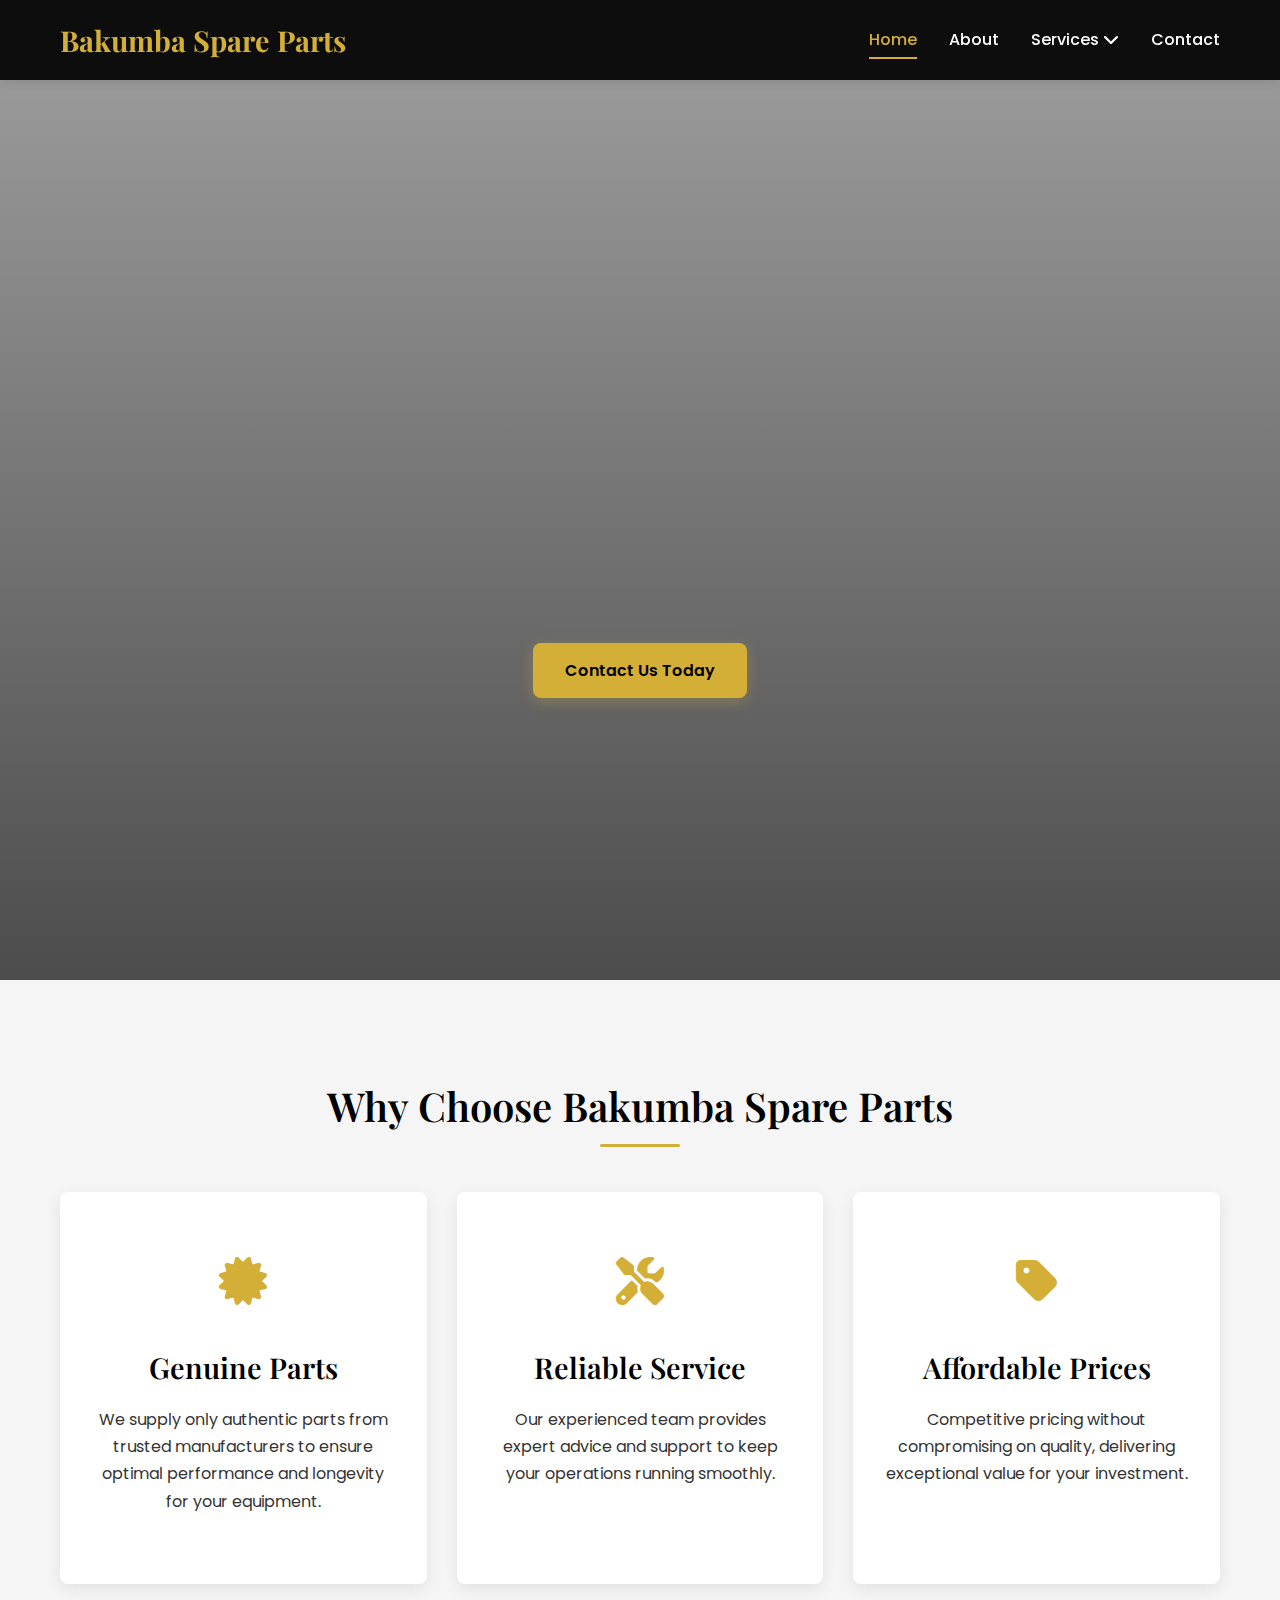
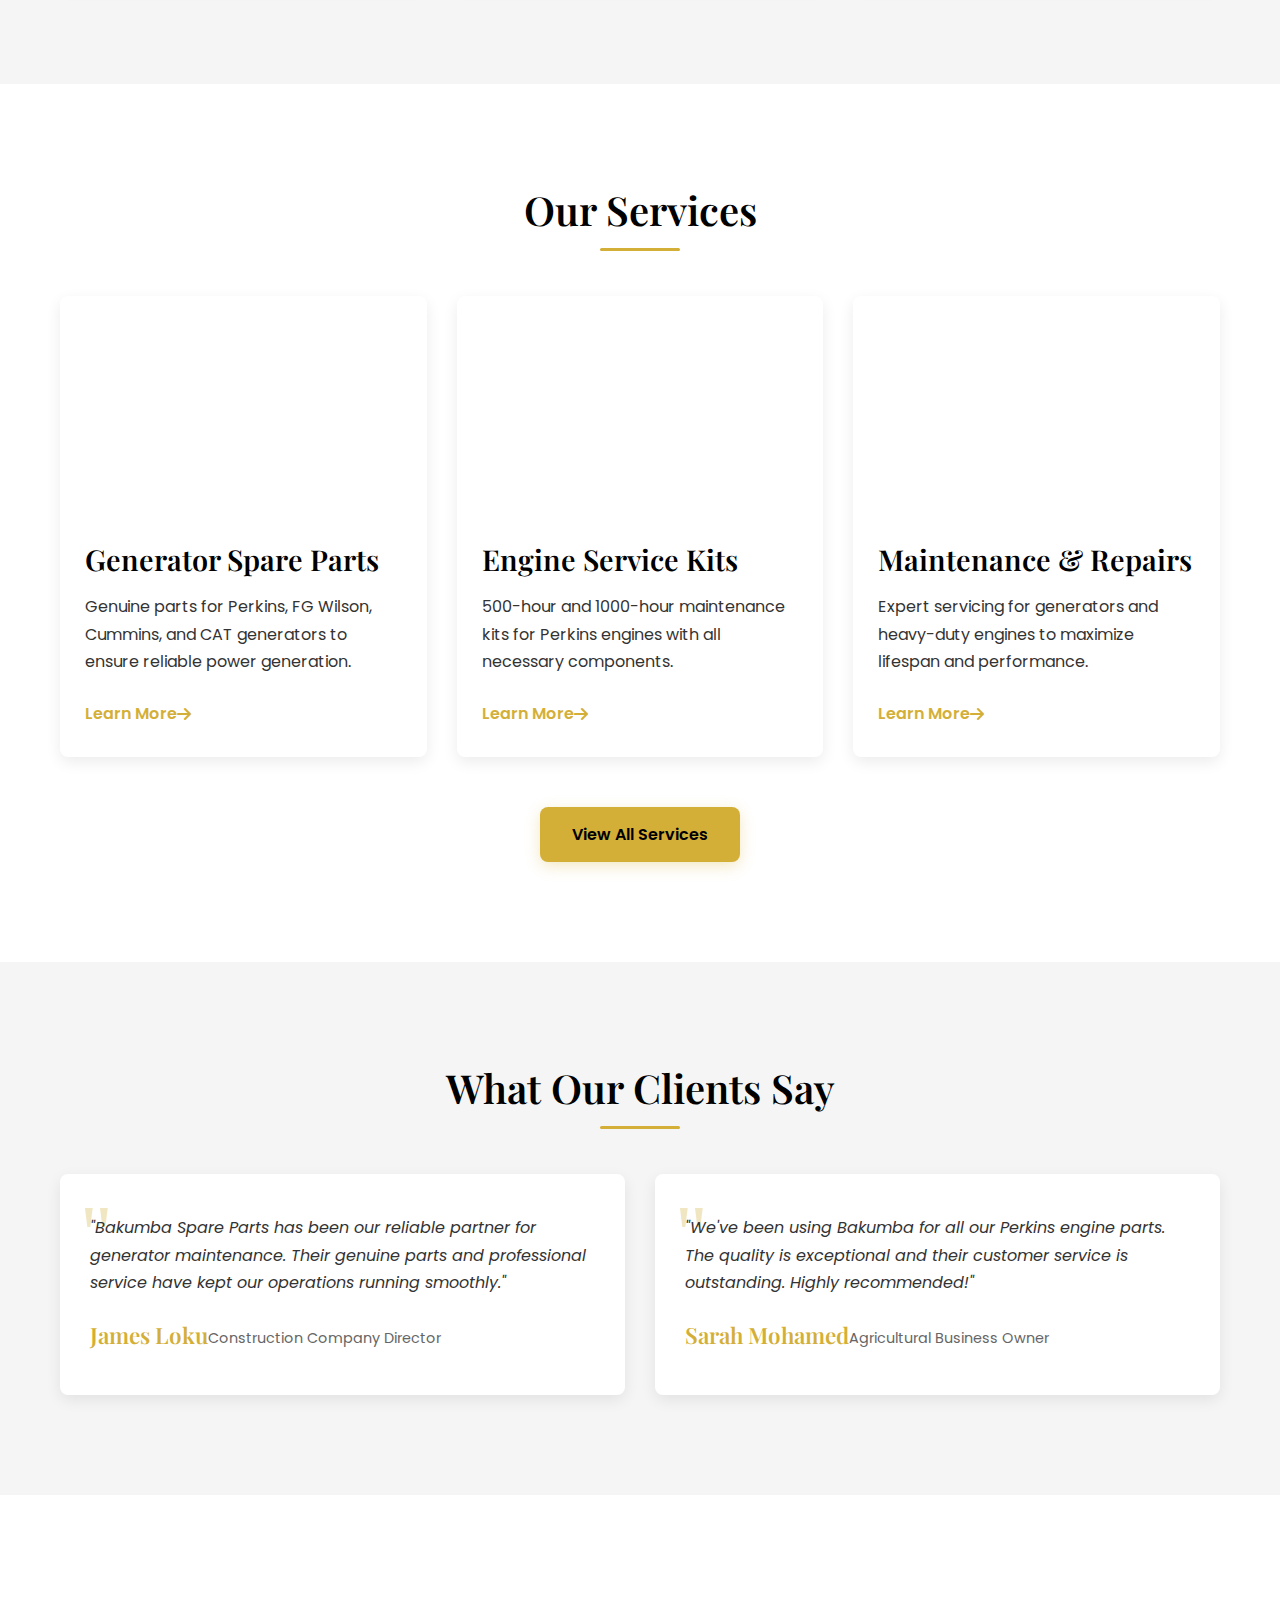
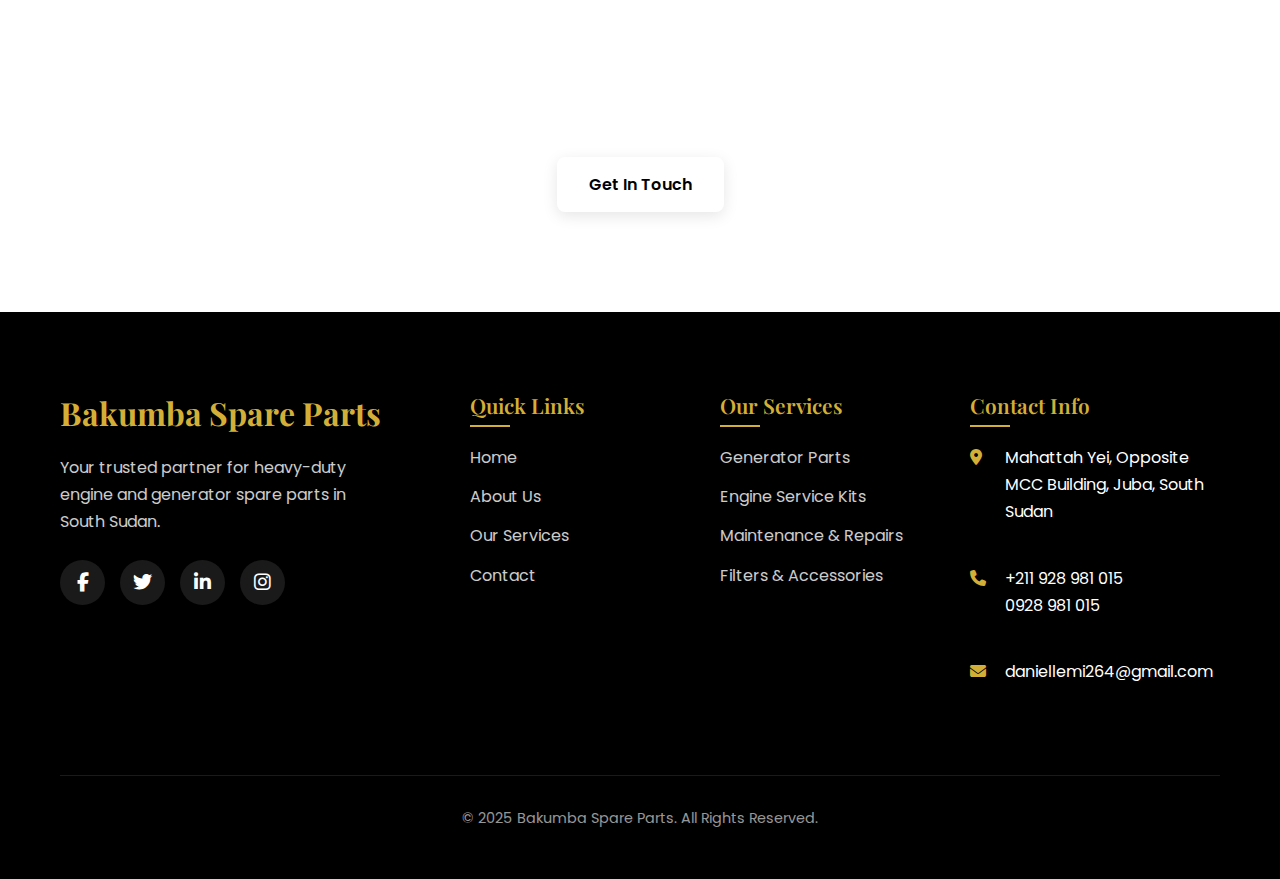
<file: index.html>
<!DOCTYPE html>
<html lang="en">
<head>
    <meta charset="UTF-8">
    <meta name="viewport" content="width=device-width, initial-scale=1.0">
    <title>Bakumba Spare Parts | Heavy-Duty Engine & Generator Parts</title>
    <link rel="stylesheet" href="style.css">
    <link rel="stylesheet" href="https://cdnjs.cloudflare.com/ajax/libs/font-awesome/6.4.0/css/all.min.css">
    <link href="https://fonts.googleapis.com/css2?family=Playfair+Display:wght@400;500;600;700&family=Poppins:wght@300;400;500;600;700&display=swap" rel="stylesheet">
</head>
<body>
    <!-- Header & Navigation -->
    <header>
        <div class="container">
            <a href="index.html" class="logo">Bakumba Spare Parts</a>
            <button class="mobile-menu-btn">
                <i class="fas fa-bars"></i>
            </button>
            <nav>
                <ul class="nav-links">
                    <li><a href="index.html" class="active">Home</a></li>
                    <li><a href="about.html">About</a></li>
                    <li class="dropdown">
                        <a href="services.html">Services <i class="fas fa-chevron-down"></i></a>
                        <div class="dropdown-content">
                            <a href="services.html#generator-parts">Generator Spare Parts</a>
                            <a href="services.html#engine-kits">Engine Service Kits</a>
                            <a href="services.html#maintenance">Maintenance & Repairs</a>
                            <a href="services.html#filters">Filters & Accessories</a>
                        </div>
                    </li>
                    <li><a href="contact.html">Contact</a></li>
                </ul>
            </nav>
        </div>
    </header>

    <!-- Hero Section with Slideshow -->
    <section class="hero">
        <div class="slideshow">
            <div class="slide active" style="background-image: url('https://source.unsplash.com/random/1920x1080/?generator,industrial')"></div>
            <div class="slide" style="background-image: url('https://source.unsplash.com/random/1920x1080/?engine,parts,mechanic')"></div>
            <div class="slide" style="background-image: url('https://source.unsplash.com/random/1920x1080/?diesel,generator,maintenance')"></div>
        </div>
        <div class="hero-overlay">
            <div class="container">
                <h1>Your Trusted Partner for Heavy-Duty Engine & Generator Spare Parts</h1>
                <p>Supplying genuine Perkins, FG Wilson, Cummins, and CAT components across South Sudan.</p>
                <a href="contact.html" class="btn">Contact Us Today</a>
            </div>
        </div>
    </section>

    <!-- Features Section -->
    <section class="features">
        <div class="container">
            <h2 class="section-title">Why Choose Bakumba Spare Parts</h2>
            <div class="features-container">
                <div class="feature-card">
                    <div class="feature-icon">
                        <i class="fas fa-certificate"></i>
                    </div>
                    <h3>Genuine Parts</h3>
                    <p>We supply only authentic parts from trusted manufacturers to ensure optimal performance and longevity for your equipment.</p>
                </div>
                <div class="feature-card">
                    <div class="feature-icon">
                        <i class="fas fa-tools"></i>
                    </div>
                    <h3>Reliable Service</h3>
                    <p>Our experienced team provides expert advice and support to keep your operations running smoothly.</p>
                </div>
                <div class="feature-card">
                    <div class="feature-icon">
                        <i class="fas fa-tag"></i>
                    </div>
                    <h3>Affordable Prices</h3>
                    <p>Competitive pricing without compromising on quality, delivering exceptional value for your investment.</p>
                </div>
            </div>
        </div>
    </section>

    <!-- Services Preview Section -->
    <section class="services-preview">
        <div class="container">
            <h2 class="section-title">Our Services</h2>
            <div class="services-container">
                <div class="service-card">
                    <div class="service-img" style="background-image: url('https://source.unsplash.com/random/600x400/?generator,engine,parts')"></div>
                    <div class="service-content">
                        <h3>Generator Spare Parts</h3>
                        <p>Genuine parts for Perkins, FG Wilson, Cummins, and CAT generators to ensure reliable power generation.</p>
                        <a href="services.html#generator-parts" class="btn-link">Learn More <i class="fas fa-arrow-right"></i></a>
                    </div>
                </div>
                <div class="service-card">
                    <div class="service-img" style="background-image: url('https://source.unsplash.com/random/600x400/?engine,maintenance,kit')"></div>
                    <div class="service-content">
                        <h3>Engine Service Kits</h3>
                        <p>500-hour and 1000-hour maintenance kits for Perkins engines with all necessary components.</p>
                        <a href="services.html#engine-kits" class="btn-link">Learn More <i class="fas fa-arrow-right"></i></a>
                    </div>
                </div>
                <div class="service-card">
                    <div class="service-img" style="background-image: url('https://source.unsplash.com/random/600x400/?mechanic,workshop,generator')"></div>
                    <div class="service-content">
                        <h3>Maintenance & Repairs</h3>
                        <p>Expert servicing for generators and heavy-duty engines to maximize lifespan and performance.</p>
                        <a href="services.html#maintenance" class="btn-link">Learn More <i class="fas fa-arrow-right"></i></a>
                    </div>
                </div>
            </div>
            <div class="text-center">
                <a href="services.html" class="btn">View All Services</a>
            </div>
        </div>
    </section>

    <!-- Testimonials Section -->
    <section class="testimonials">
        <div class="container">
            <h2 class="section-title">What Our Clients Say</h2>
            <div class="testimonials-container">
                <div class="testimonial-card">
                    <div class="testimonial-content">
                        <p>"Bakumba Spare Parts has been our reliable partner for generator maintenance. Their genuine parts and professional service have kept our operations running smoothly."</p>
                    </div>
                    <div class="testimonial-author">
                        <h4>James Loku</h4>
                        <p>Construction Company Director</p>
                    </div>
                </div>
                <div class="testimonial-card">
                    <div class="testimonial-content">
                        <p>"We've been using Bakumba for all our Perkins engine parts. The quality is exceptional and their customer service is outstanding. Highly recommended!"</p>
                    </div>
                    <div class="testimonial-author">
                        <h4>Sarah Mohamed</h4>
                        <p>Agricultural Business Owner</p>
                    </div>
                </div>
            </div>
        </div>
    </section>

    <!-- CTA Section -->
    <section class="cta">
        <div class="container">
            <div class="cta-content">
                <h2>Ready to Power Your Operations?</h2>
                <p>Contact us today for genuine spare parts and reliable service you can count on.</p>
                <a href="contact.html" class="btn btn-light">Get In Touch</a>
            </div>
        </div>
    </section>

    <!-- Footer -->
    <footer>
        <div class="container">
            <div class="footer-content">
                <div class="footer-logo">
                    <h2 class="logo">Bakumba Spare Parts</h2>
                    <p>Your trusted partner for heavy-duty engine and generator spare parts in South Sudan.</p>
                    <div class="social-links">
                        <a href="#"><i class="fab fa-facebook-f"></i></a>
                        <a href="#"><i class="fab fa-twitter"></i></a>
                        <a href="#"><i class="fab fa-linkedin-in"></i></a>
                        <a href="#"><i class="fab fa-instagram"></i></a>
                    </div>
                </div>
                <div class="footer-links">
                    <h3>Quick Links</h3>
                    <ul>
                        <li><a href="index.html">Home</a></li>
                        <li><a href="about.html">About Us</a></li>
                        <li><a href="services.html">Our Services</a></li>
                        <li><a href="contact.html">Contact</a></li>
                    </ul>
                </div>
                <div class="footer-links">
                    <h3>Our Services</h3>
                    <ul>
                        <li><a href="services.html#generator-parts">Generator Parts</a></li>
                        <li><a href="services.html#engine-kits">Engine Service Kits</a></li>
                        <li><a href="services.html#maintenance">Maintenance & Repairs</a></li>
                        <li><a href="services.html#filters">Filters & Accessories</a></li>
                    </ul>
                </div>
                <div class="footer-contact">
                    <h3>Contact Info</h3>
                    <div class="contact-item">
                        <i class="fas fa-map-marker-alt"></i>
                        <p>Mahattah Yei, Opposite MCC Building, Juba, South Sudan</p>
                    </div>
                    <div class="contact-item">
                        <i class="fas fa-phone"></i>
                        <p>+211 928 981 015<br>0928 981 015</p>
                    </div>
                    <div class="contact-item">
                        <i class="fas fa-envelope"></i>
                        <p>daniellemi264@gmail.com</p>
                    </div>
                </div>
            </div>
            <div class="copyright">
                <p>&copy; 2025 Bakumba Spare Parts. All Rights Reserved.</p>
            </div>
        </div>
    </footer>

    <script src="script.js"></script>
</body>
</html>
</file>
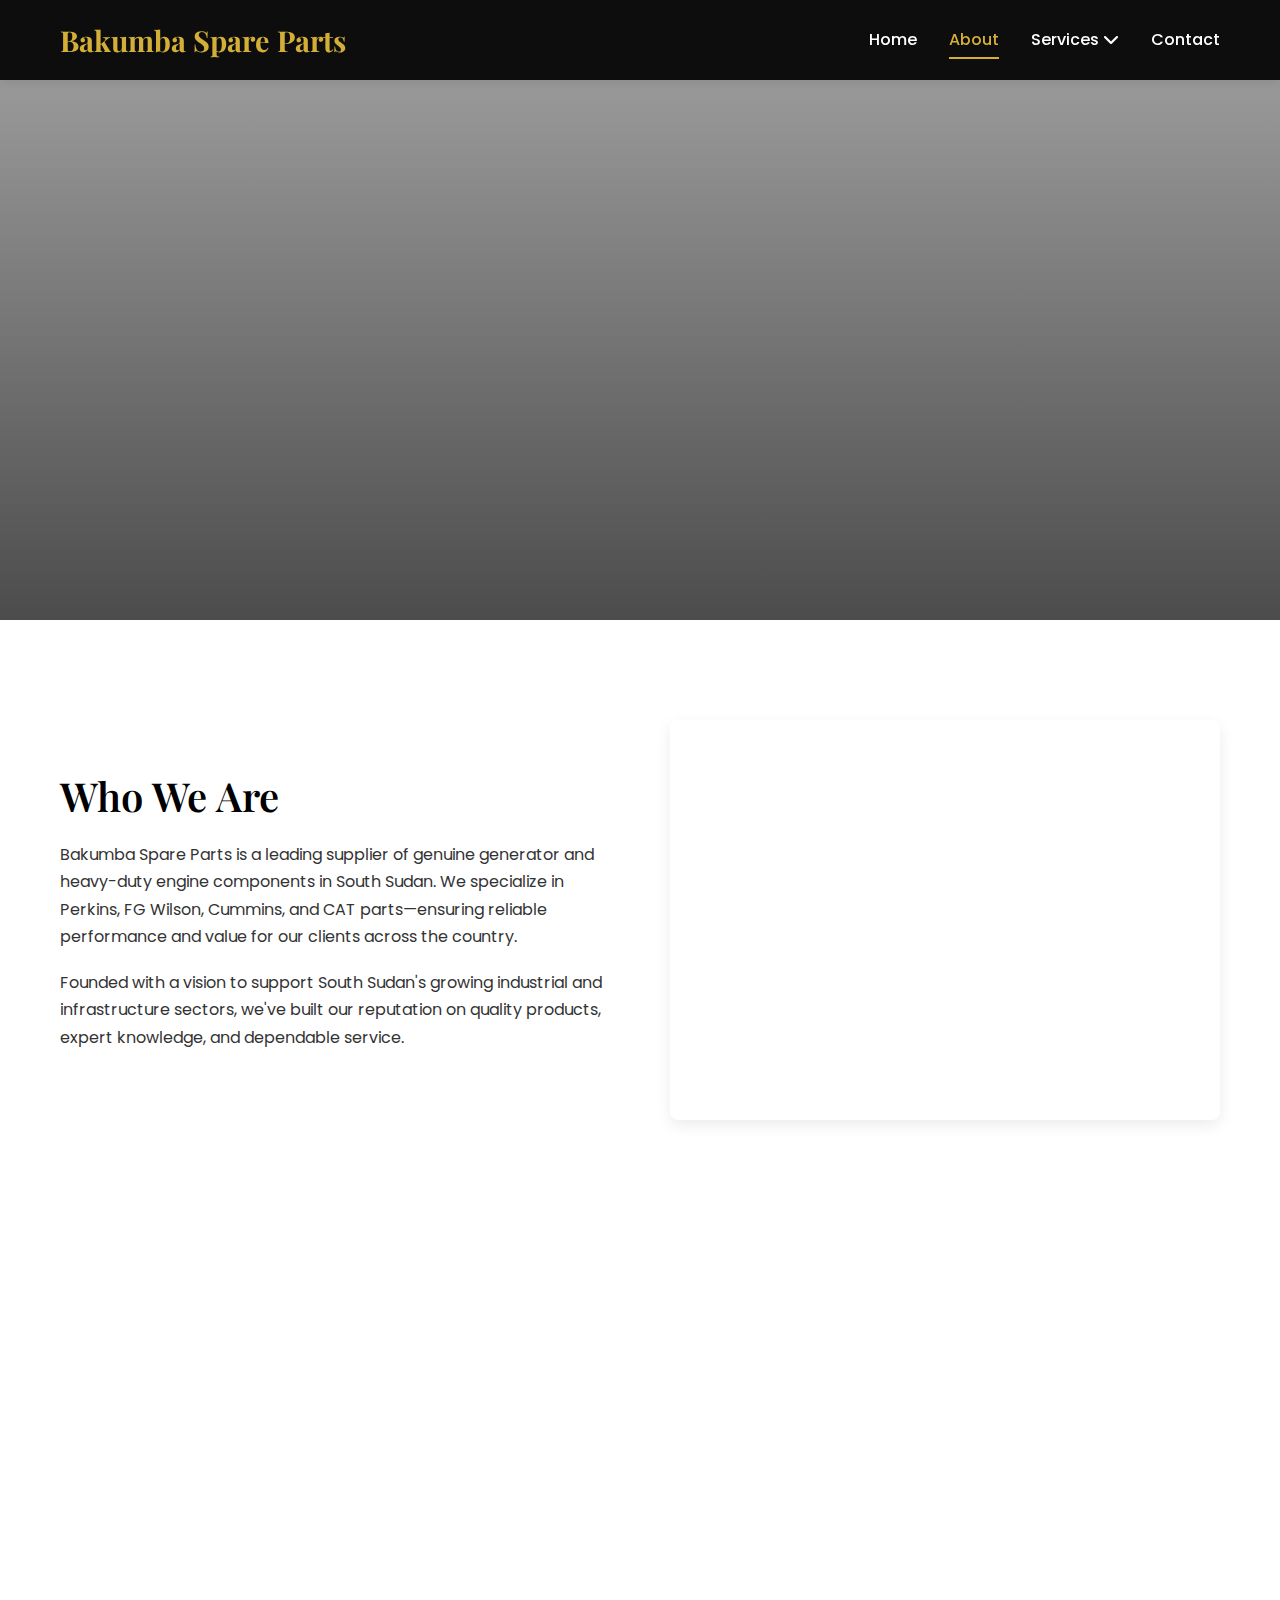
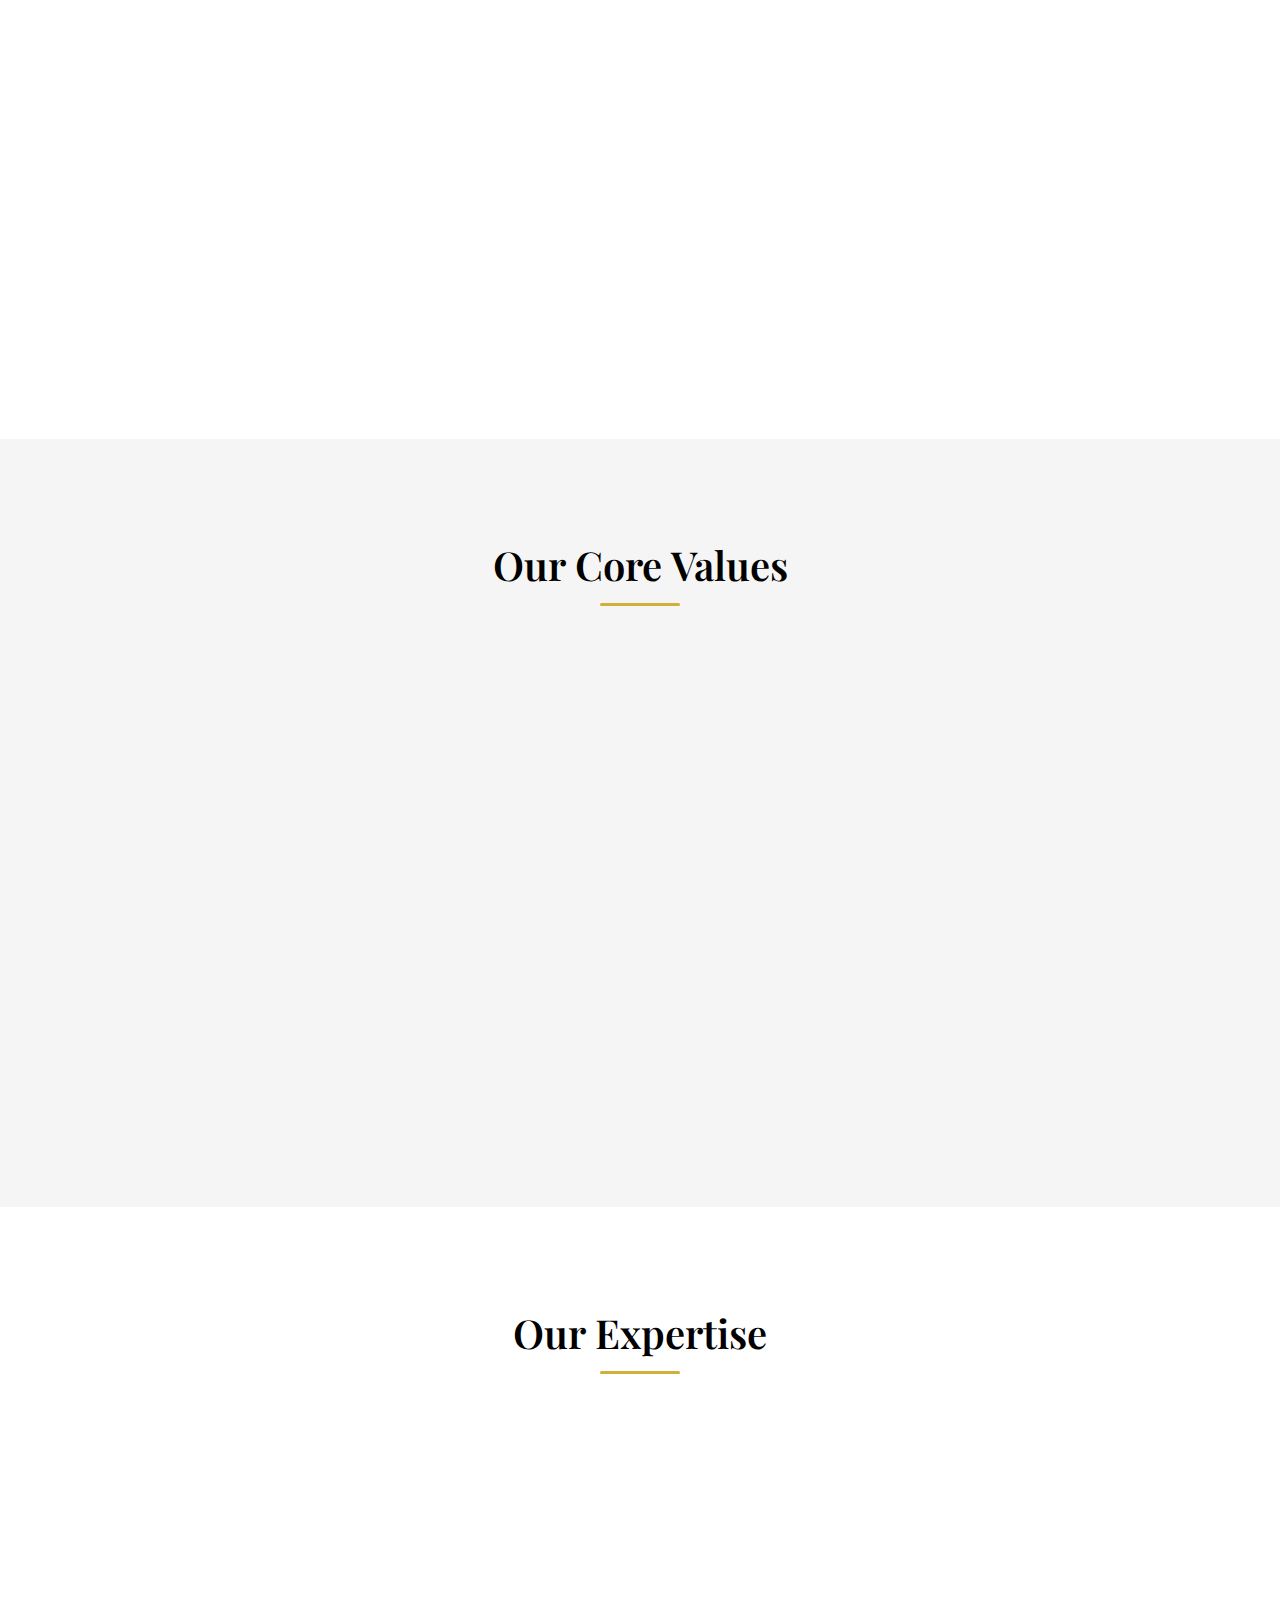
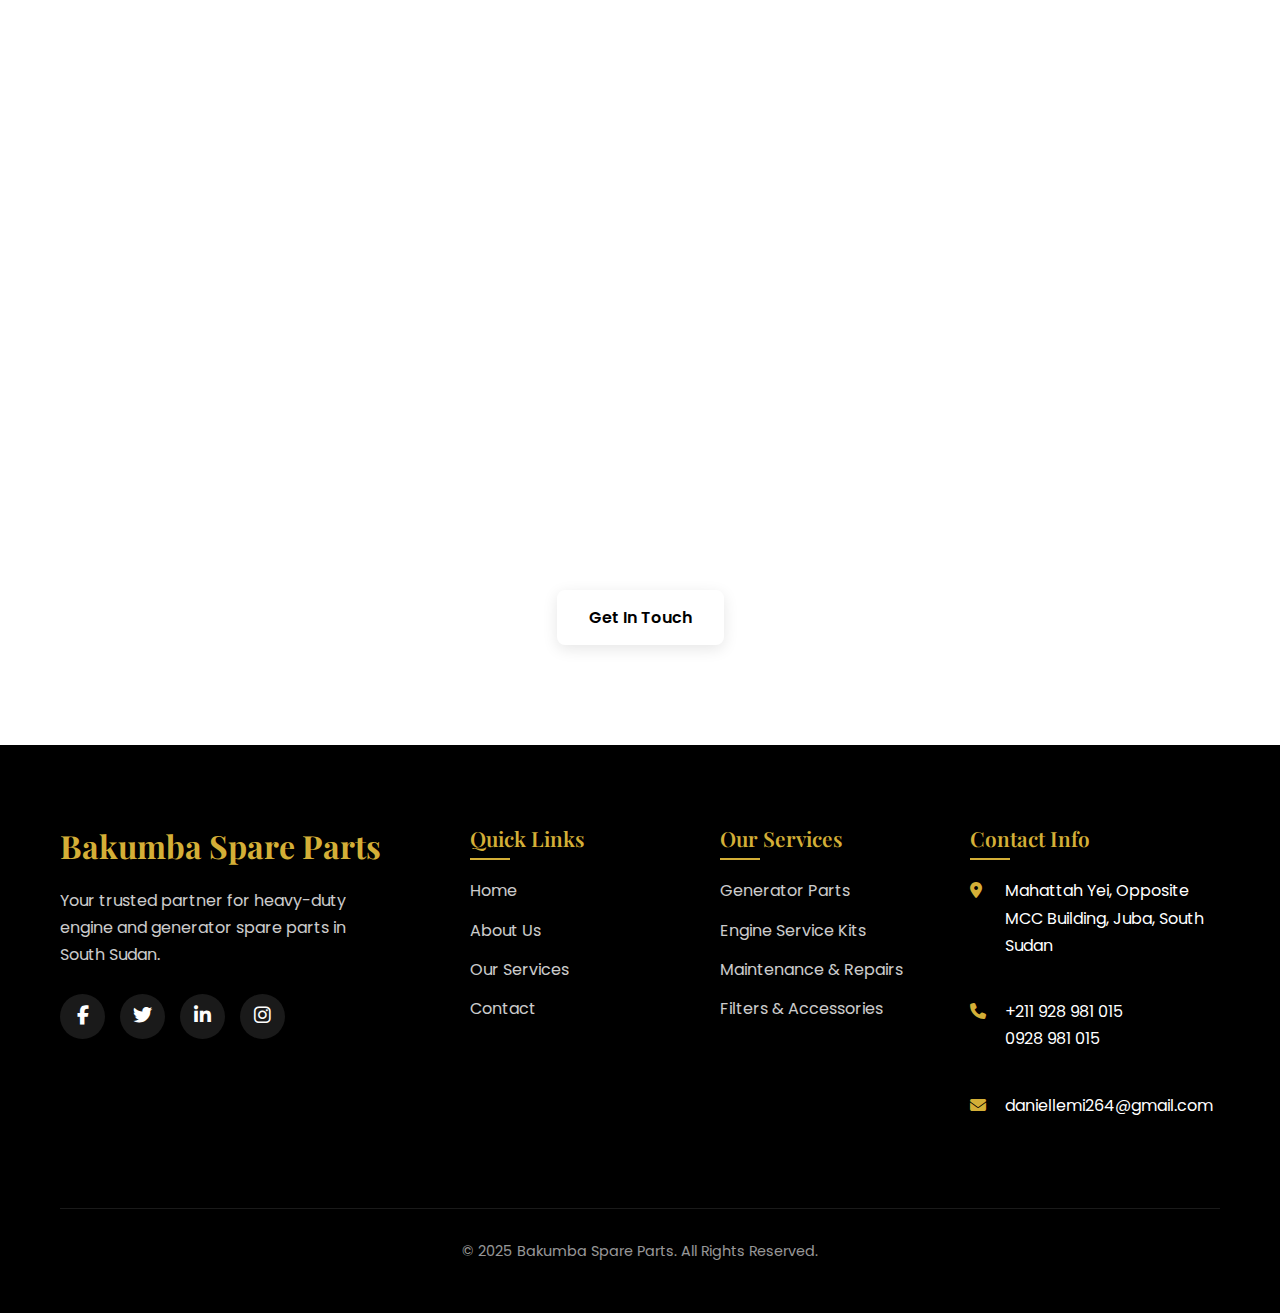
<file: about.html>
<!DOCTYPE html>
<html lang="en">
<head>
    <meta charset="UTF-8">
    <meta name="viewport" content="width=device-width, initial-scale=1.0">
    <title>About Us | Bakumba Spare Parts</title>
    <link rel="stylesheet" href="style.css">
    <link rel="stylesheet" href="https://cdnjs.cloudflare.com/ajax/libs/font-awesome/6.4.0/css/all.min.css">
    <link href="https://fonts.googleapis.com/css2?family=Playfair+Display:wght@400;500;600;700&family=Poppins:wght@300;400;500;600;700&display=swap" rel="stylesheet">
</head>
<body>
    <!-- Header & Navigation -->
    <header>
        <div class="container">
            <a href="index.html" class="logo">Bakumba Spare Parts</a>
            <button class="mobile-menu-btn">
                <i class="fas fa-bars"></i>
            </button>
            <nav>
                <ul class="nav-links">
                    <li><a href="index.html">Home</a></li>
                    <li><a href="about.html" class="active">About</a></li>
                    <li class="dropdown">
                        <a href="services.html">Services <i class="fas fa-chevron-down"></i></a>
                        <div class="dropdown-content">
                            <a href="services.html#generator-parts">Generator Spare Parts</a>
                            <a href="services.html#engine-kits">Engine Service Kits</a>
                            <a href="services.html#maintenance">Maintenance & Repairs</a>
                            <a href="services.html#filters">Filters & Accessories</a>
                        </div>
                    </li>
                    <li><a href="contact.html">Contact</a></li>
                </ul>
            </nav>
        </div>
    </header>

    <!-- Page Hero Section -->
    <section class="page-hero">
        <div class="page-hero-bg" style="background-image: url('https://source.unsplash.com/random/1920x1080/?warehouse,shelves,spare,parts')"></div>
        <div class="page-hero-overlay">
            <div class="container">
                <h1>About Bakumba Spare Parts</h1>
                <p>Your trusted partner in South Sudan for quality engine and generator components</p>
            </div>
        </div>
    </section>

    <!-- About Content Section -->
    <section class="about-content">
        <div class="container">
            <div class="about-section">
                <div class="about-text">
                    <h2>Who We Are</h2>
                    <p>Bakumba Spare Parts is a leading supplier of genuine generator and heavy-duty engine components in South Sudan. We specialize in Perkins, FG Wilson, Cummins, and CAT parts—ensuring reliable performance and value for our clients across the country.</p>
                    <p>Founded with a vision to support South Sudan's growing industrial and infrastructure sectors, we've built our reputation on quality products, expert knowledge, and dependable service.</p>
                </div>
                <div class="about-image">
                    <div class="image-placeholder" style="background-image: url('https://source.unsplash.com/random/600x400/?industrial,workshop,interior')"></div>
                </div>
            </div>

            <div class="about-section reverse">
                <div class="about-text">
                    <h2>Our Mission & Vision</h2>
                    <div class="mission-vision">
                        <div class="mv-item">
                            <h3><i class="fas fa-bullseye"></i> Our Mission</h3>
                            <p>Deliver durable, affordable, and reliable spare parts that keep South Sudan's industries and infrastructure powered and productive. We are committed to providing genuine components that ensure optimal performance and longevity for your equipment.</p>
                        </div>
                        <div class="mv-item">
                            <h3><i class="fas fa-eye"></i> Our Vision</h3>
                            <p>Become South Sudan's most trusted supplier for generator and engine parts, recognized for our commitment to quality, customer satisfaction, and contribution to the nation's development through reliable power solutions.</p>
                        </div>
                    </div>
                </div>
                <div class="about-image">
                    <div class="image-placeholder" style="background-image: url('https://source.unsplash.com/random/600x400/?engine,mechanic,workshop')"></div>
                </div>
            </div>
        </div>
    </section>

    <!-- Values Section -->
    <section class="values">
        <div class="container">
            <h2 class="section-title">Our Core Values</h2>
            <div class="values-container">
                <div class="value-card">
                    <div class="value-icon">
                        <i class="fas fa-shield-alt"></i>
                    </div>
                    <h3>Integrity</h3>
                    <p>We conduct business with honesty and transparency, building trust with every customer interaction. Our commitment to ethical practices ensures long-term relationships built on mutual respect.</p>
                </div>
                <div class="value-card">
                    <div class="value-icon">
                        <i class="fas fa-clock"></i>
                    </div>
                    <h3>Reliability</h3>
                    <p>Consistent performance and dependable service you can count on when you need it most. We understand that downtime costs money, so we deliver solutions that keep your operations running.</p>
                </div>
                <div class="value-card">
                    <div class="value-icon">
                        <i class="fas fa-users"></i>
                    </div>
                    <h3>Customer Commitment</h3>
                    <p>Your success is our priority. We go the extra mile to ensure your complete satisfaction, providing expert advice and support tailored to your specific needs and challenges.</p>
                </div>
            </div>
        </div>
    </section>

    <!-- Team Section -->
    <section class="team">
        <div class="container">
            <h2 class="section-title">Our Expertise</h2>
            <div class="team-container">
                <div class="team-member">
                    <div class="member-image" style="background-image: url('https://source.unsplash.com/random/300x300/?person,professional,manager')"></div>
                    <div class="member-info">
                        <h3>Technical Specialists</h3>
                        <p>Our team includes certified technicians with extensive experience in generator and engine systems. We stay updated on the latest technologies and manufacturer specifications to provide accurate recommendations.</p>
                    </div>
                </div>
                <div class="team-member">
                    <div class="member-image" style="background-image: url('https://source.unsplash.com/random/300x300/?person,professional,engineer')"></div>
                    <div class="member-info">
                        <h3>Parts Experts</h3>
                        <p>With deep knowledge of Perkins, FG Wilson, Cummins, and CAT components, our parts specialists ensure you get the right components for your specific application, maximizing performance and lifespan.</p>
                    </div>
                </div>
            </div>
        </div>
    </section>

    <!-- CTA Section -->
    <section class="cta">
        <div class="container">
            <div class="cta-content">
                <h2>Partner With Us Today</h2>
                <p>Experience the Bakumba difference - quality parts, expert service, and reliable support for all your power generation needs.</p>
                <a href="contact.html" class="btn btn-light">Get In Touch</a>
            </div>
        </div>
    </section>

    <!-- Footer -->
    <footer>
        <div class="container">
            <div class="footer-content">
                <div class="footer-logo">
                    <h2 class="logo">Bakumba Spare Parts</h2>
                    <p>Your trusted partner for heavy-duty engine and generator spare parts in South Sudan.</p>
                    <div class="social-links">
                        <a href="#"><i class="fab fa-facebook-f"></i></a>
                        <a href="#"><i class="fab fa-twitter"></i></a>
                        <a href="#"><i class="fab fa-linkedin-in"></i></a>
                        <a href="#"><i class="fab fa-instagram"></i></a>
                    </div>
                </div>
                <div class="footer-links">
                    <h3>Quick Links</h3>
                    <ul>
                        <li><a href="index.html">Home</a></li>
                        <li><a href="about.html">About Us</a></li>
                        <li><a href="services.html">Our Services</a></li>
                        <li><a href="contact.html">Contact</a></li>
                    </ul>
                </div>
                <div class="footer-links">
                    <h3>Our Services</h3>
                    <ul>
                        <li><a href="services.html#generator-parts">Generator Parts</a></li>
                        <li><a href="services.html#engine-kits">Engine Service Kits</a></li>
                        <li><a href="services.html#maintenance">Maintenance & Repairs</a></li>
                        <li><a href="services.html#filters">Filters & Accessories</a></li>
                    </ul>
                </div>
                <div class="footer-contact">
                    <h3>Contact Info</h3>
                    <div class="contact-item">
                        <i class="fas fa-map-marker-alt"></i>
                        <p>Mahattah Yei, Opposite MCC Building, Juba, South Sudan</p>
                    </div>
                    <div class="contact-item">
                        <i class="fas fa-phone"></i>
                        <p>+211 928 981 015<br>0928 981 015</p>
                    </div>
                    <div class="contact-item">
                        <i class="fas fa-envelope"></i>
                        <p>daniellemi264@gmail.com</p>
                    </div>
                </div>
            </div>
            <div class="copyright">
                <p>&copy; 2025 Bakumba Spare Parts. All Rights Reserved.</p>
            </div>
        </div>
    </footer>

    <script src="script.js"></script>
</body>
</html>
</file>
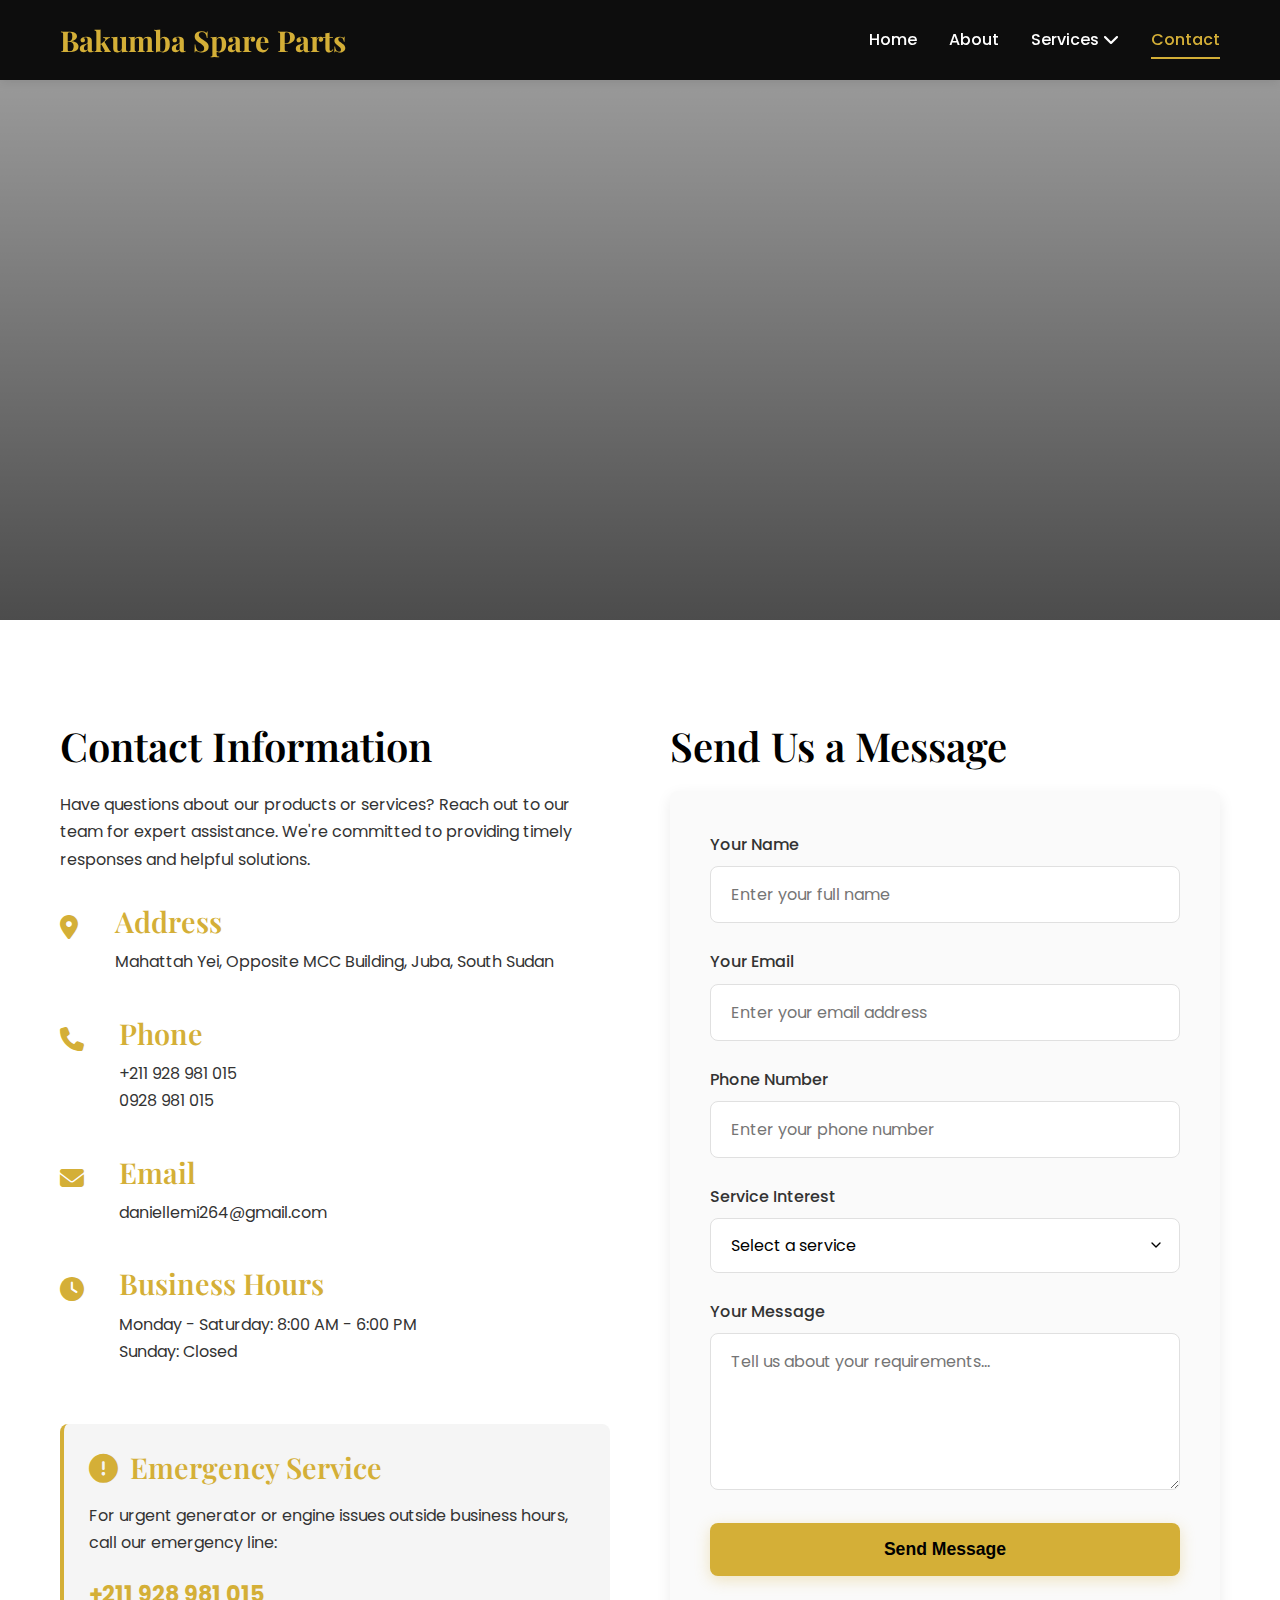
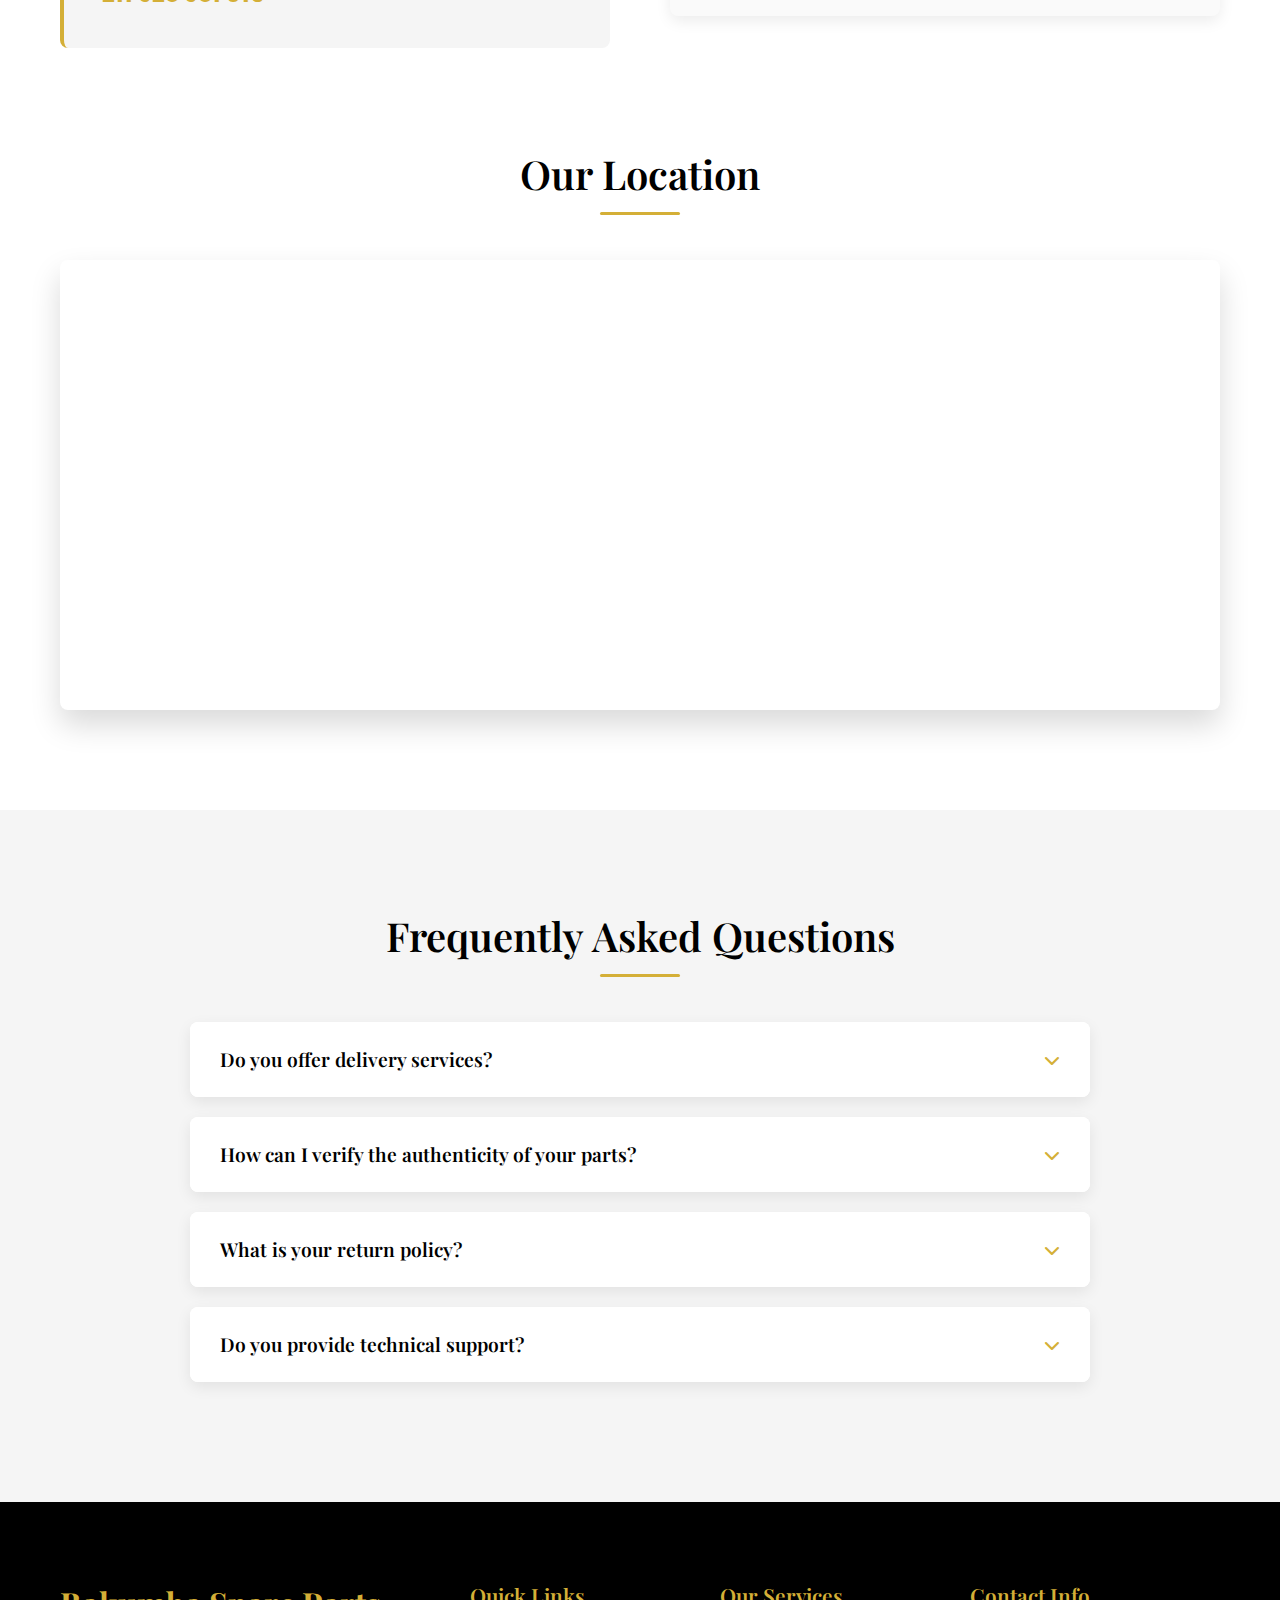
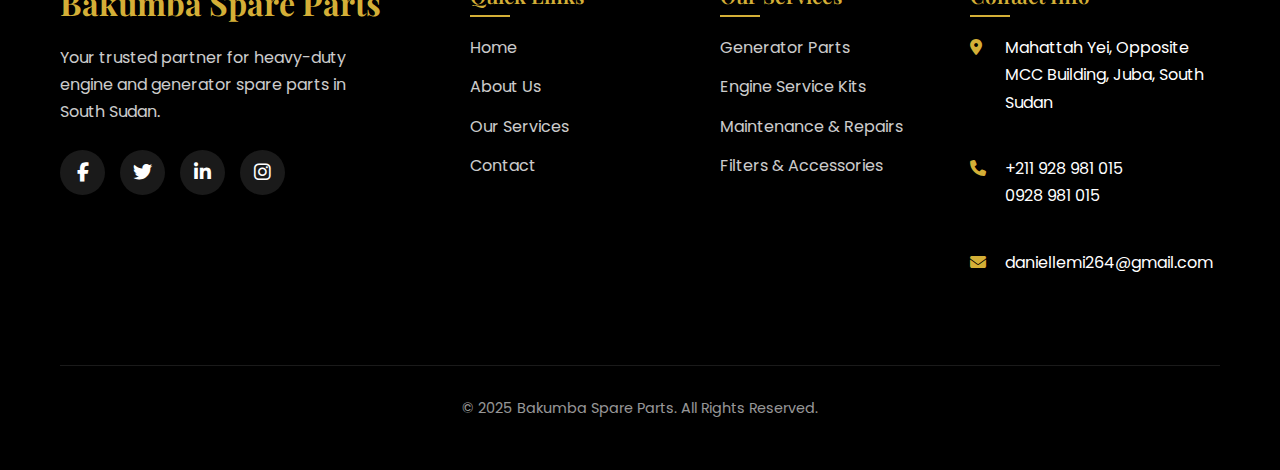
<file: contact.html>
<!DOCTYPE html>
<html lang="en">
<head>
    <meta charset="UTF-8">
    <meta name="viewport" content="width=device-width, initial-scale=1.0">
    <title>Contact Us | Bakumba Spare Parts</title>
    <link rel="stylesheet" href="style.css">
    <link rel="stylesheet" href="https://cdnjs.cloudflare.com/ajax/libs/font-awesome/6.4.0/css/all.min.css">
    <link href="https://fonts.googleapis.com/css2?family=Playfair+Display:wght@400;500;600;700&family=Poppins:wght@300;400;500;600;700&display=swap" rel="stylesheet">
</head>
<body>
    <!-- Header & Navigation -->
    <header>
        <div class="container">
            <a href="index.html" class="logo">Bakumba Spare Parts</a>
            <button class="mobile-menu-btn">
                <i class="fas fa-bars"></i>
            </button>
            <nav>
                <ul class="nav-links">
                    <li><a href="index.html">Home</a></li>
                    <li><a href="about.html">About</a></li>
                    <li class="dropdown">
                        <a href="services.html">Services <i class="fas fa-chevron-down"></i></a>
                        <div class="dropdown-content">
                            <a href="services.html#generator-parts">Generator Spare Parts</a>
                            <a href="services.html#engine-kits">Engine Service Kits</a>
                            <a href="services.html#maintenance">Maintenance & Repairs</a>
                            <a href="services.html#filters">Filters & Accessories</a>
                        </div>
                    </li>
                    <li><a href="contact.html" class="active">Contact</a></li>
                </ul>
            </nav>
        </div>
    </header>

    <!-- Page Hero Section -->
    <section class="page-hero">
        <div class="page-hero-bg" style="background-image: url('https://source.unsplash.com/random/1920x1080/?city,map,africa')"></div>
        <div class="page-hero-overlay">
            <div class="container">
                <h1>Get In Touch</h1>
                <p>We're here to help with all your spare parts needs</p>
            </div>
        </div>
    </section>

    <!-- Contact Section -->
    <section class="contact-detail">
        <div class="container">
            <div class="contact-container">
                <div class="contact-info">
                    <h2>Contact Information</h2>
                    <p>Have questions about our products or services? Reach out to our team for expert assistance. We're committed to providing timely responses and helpful solutions.</p>
                    
                    <div class="contact-details">
                        <div class="contact-item">
                            <div class="contact-icon">
                                <i class="fas fa-map-marker-alt"></i>
                            </div>
                            <div class="contact-text">
                                <h3>Address</h3>
                                <p>Mahattah Yei, Opposite MCC Building, Juba, South Sudan</p>
                            </div>
                        </div>
                        <div class="contact-item">
                            <div class="contact-icon">
                                <i class="fas fa-phone"></i>
                            </div>
                            <div class="contact-text">
                                <h3>Phone</h3>
                                <p>+211 928 981 015<br>0928 981 015</p>
                            </div>
                        </div>
                        <div class="contact-item">
                            <div class="contact-icon">
                                <i class="fas fa-envelope"></i>
                            </div>
                            <div class="contact-text">
                                <h3>Email</h3>
                                <p>daniellemi264@gmail.com</p>
                            </div>
                        </div>
                        <div class="contact-item">
                            <div class="contact-icon">
                                <i class="fas fa-clock"></i>
                            </div>
                            <div class="contact-text">
                                <h3>Business Hours</h3>
                                <p>Monday - Saturday: 8:00 AM - 6:00 PM<br>Sunday: Closed</p>
                            </div>
                        </div>
                    </div>

                    <div class="emergency-contact">
                        <h3><i class="fas fa-exclamation-circle"></i> Emergency Service</h3>
                        <p>For urgent generator or engine issues outside business hours, call our emergency line:</p>
                        <p class="emergency-phone">+211 928 981 015</p>
                    </div>
                </div>
                <div class="contact-form-container">
                    <h2>Send Us a Message</h2>
                    <form id="contactForm" class="contact-form">
                        <div class="form-group">
                            <label for="name">Your Name</label>
                            <input type="text" id="name" class="form-control" placeholder="Enter your full name" required>
                        </div>
                        <div class="form-group">
                            <label for="email">Your Email</label>
                            <input type="email" id="email" class="form-control" placeholder="Enter your email address" required>
                        </div>
                        <div class="form-group">
                            <label for="phone">Phone Number</label>
                            <input type="tel" id="phone" class="form-control" placeholder="Enter your phone number">
                        </div>
                        <div class="form-group">
                            <label for="service">Service Interest</label>
                            <select id="service" class="form-control">
                                <option value="">Select a service</option>
                                <option value="generator-parts">Generator Spare Parts</option>
                                <option value="engine-kits">Engine Service Kits</option>
                                <option value="maintenance">Maintenance & Repairs</option>
                                <option value="filters">Filters & Accessories</option>
                                <option value="other">Other</option>
                            </select>
                        </div>
                        <div class="form-group">
                            <label for="message">Your Message</label>
                            <textarea id="message" class="form-control" placeholder="Tell us about your requirements..." rows="5" required></textarea>
                        </div>
                        <button type="submit" class="btn btn-full">Send Message</button>
                    </form>
                </div>
            </div>
        </div>
    </section>

    <!-- Map Section -->
    <section class="map-section">
        <div class="container">
            <h2 class="section-title">Our Location</h2>
            <div class="map-container">
                <iframe src="https://www.google.com/maps/embed?pb=!1m18!1m12!1m3!1d3986.112891420636!2d31.55814927417915!3d4.851995095191255!2m3!1f0!2f0!3f0!3m2!1i1024!2i768!4f13.1!3m3!1m2!1s0x171f83b369a97d2f%3A0x8b5e58676d2f7e7b!2sJuba%2C%20South%20Sudan!5e0!3m2!1sen!2s!4v1690000000000!5m2!1sen!2s" width="100%" height="450" style="border:0;" allowfullscreen="" loading="lazy" referrerpolicy="no-referrer-when-downgrade"></iframe>
            </div>
        </div>
    </section>

    <!-- FAQ Section -->
    <section class="faq">
        <div class="container">
            <h2 class="section-title">Frequently Asked Questions</h2>
            <div class="faq-container">
                <div class="faq-item">
                    <div class="faq-question">
                        <h3>Do you offer delivery services?</h3>
                        <i class="fas fa-chevron-down"></i>
                    </div>
                    <div class="faq-answer">
                        <p>Yes, we offer delivery services throughout Juba and can arrange shipping to other locations in South Sudan. Delivery charges may apply depending on the location and size of the order.</p>
                    </div>
                </div>
                <div class="faq-item">
                    <div class="faq-question">
                        <h3>How can I verify the authenticity of your parts?</h3>
                        <i class="fas fa-chevron-down"></i>
                    </div>
                    <div class="faq-answer">
                        <p>All our parts come with manufacturer documentation and serial numbers that can be verified. We source directly from authorized distributors and provide certificates of authenticity upon request.</p>
                    </div>
                </div>
                <div class="faq-item">
                    <div class="faq-question">
                        <h3>What is your return policy?</h3>
                        <i class="fas fa-chevron-down"></i>
                    </div>
                    <div class="faq-answer">
                        <p>We accept returns of unused parts in original packaging within 14 days of purchase. Special order items and custom parts may have different return policies. Please contact us for specific details.</p>
                    </div>
                </div>
                <div class="faq-item">
                    <div class="faq-question">
                        <h3>Do you provide technical support?</h3>
                        <i class="fas fa-chevron-down"></i>
                    </div>
                    <div class="faq-answer">
                        <p>Yes, our technical team is available to provide guidance on part selection, installation, and troubleshooting. We offer both phone support and on-site technical assistance when needed.</p>
                    </div>
                </div>
            </div>
        </div>
    </section>

    <!-- Footer -->
    <footer>
        <div class="container">
            <div class="footer-content">
                <div class="footer-logo">
                    <h2 class="logo">Bakumba Spare Parts</h2>
                    <p>Your trusted partner for heavy-duty engine and generator spare parts in South Sudan.</p>
                    <div class="social-links">
                        <a href="#"><i class="fab fa-facebook-f"></i></a>
                        <a href="#"><i class="fab fa-twitter"></i></a>
                        <a href="#"><i class="fab fa-linkedin-in"></i></a>
                        <a href="#"><i class="fab fa-instagram"></i></a>
                    </div>
                </div>
                <div class="footer-links">
                    <h3>Quick Links</h3>
                    <ul>
                        <li><a href="index.html">Home</a></li>
                        <li><a href="about.html">About Us</a></li>
                        <li><a href="services.html">Our Services</a></li>
                        <li><a href="contact.html">Contact</a></li>
                    </ul>
                </div>
                <div class="footer-links">
                    <h3>Our Services</h3>
                    <ul>
                        <li><a href="services.html#generator-parts">Generator Parts</a></li>
                        <li><a href="services.html#engine-kits">Engine Service Kits</a></li>
                        <li><a href="services.html#maintenance">Maintenance & Repairs</a></li>
                        <li><a href="services.html#filters">Filters & Accessories</a></li>
                    </ul>
                </div>
                <div class="footer-contact">
                    <h3>Contact Info</h3>
                    <div class="contact-item">
                        <i class="fas fa-map-marker-alt"></i>
                        <p>Mahattah Yei, Opposite MCC Building, Juba, South Sudan</p>
                    </div>
                    <div class="contact-item">
                        <i class="fas fa-phone"></i>
                        <p>+211 928 981 015<br>0928 981 015</p>
                    </div>
                    <div class="contact-item">
                        <i class="fas fa-envelope"></i>
                        <p>daniellemi264@gmail.com</p>
                    </div>
                </div>
            </div>
            <div class="copyright">
                <p>&copy; 2025 Bakumba Spare Parts. All Rights Reserved.</p>
            </div>
        </div>
    </footer>

    <script src="script.js"></script>
</body>
</html>
</file>
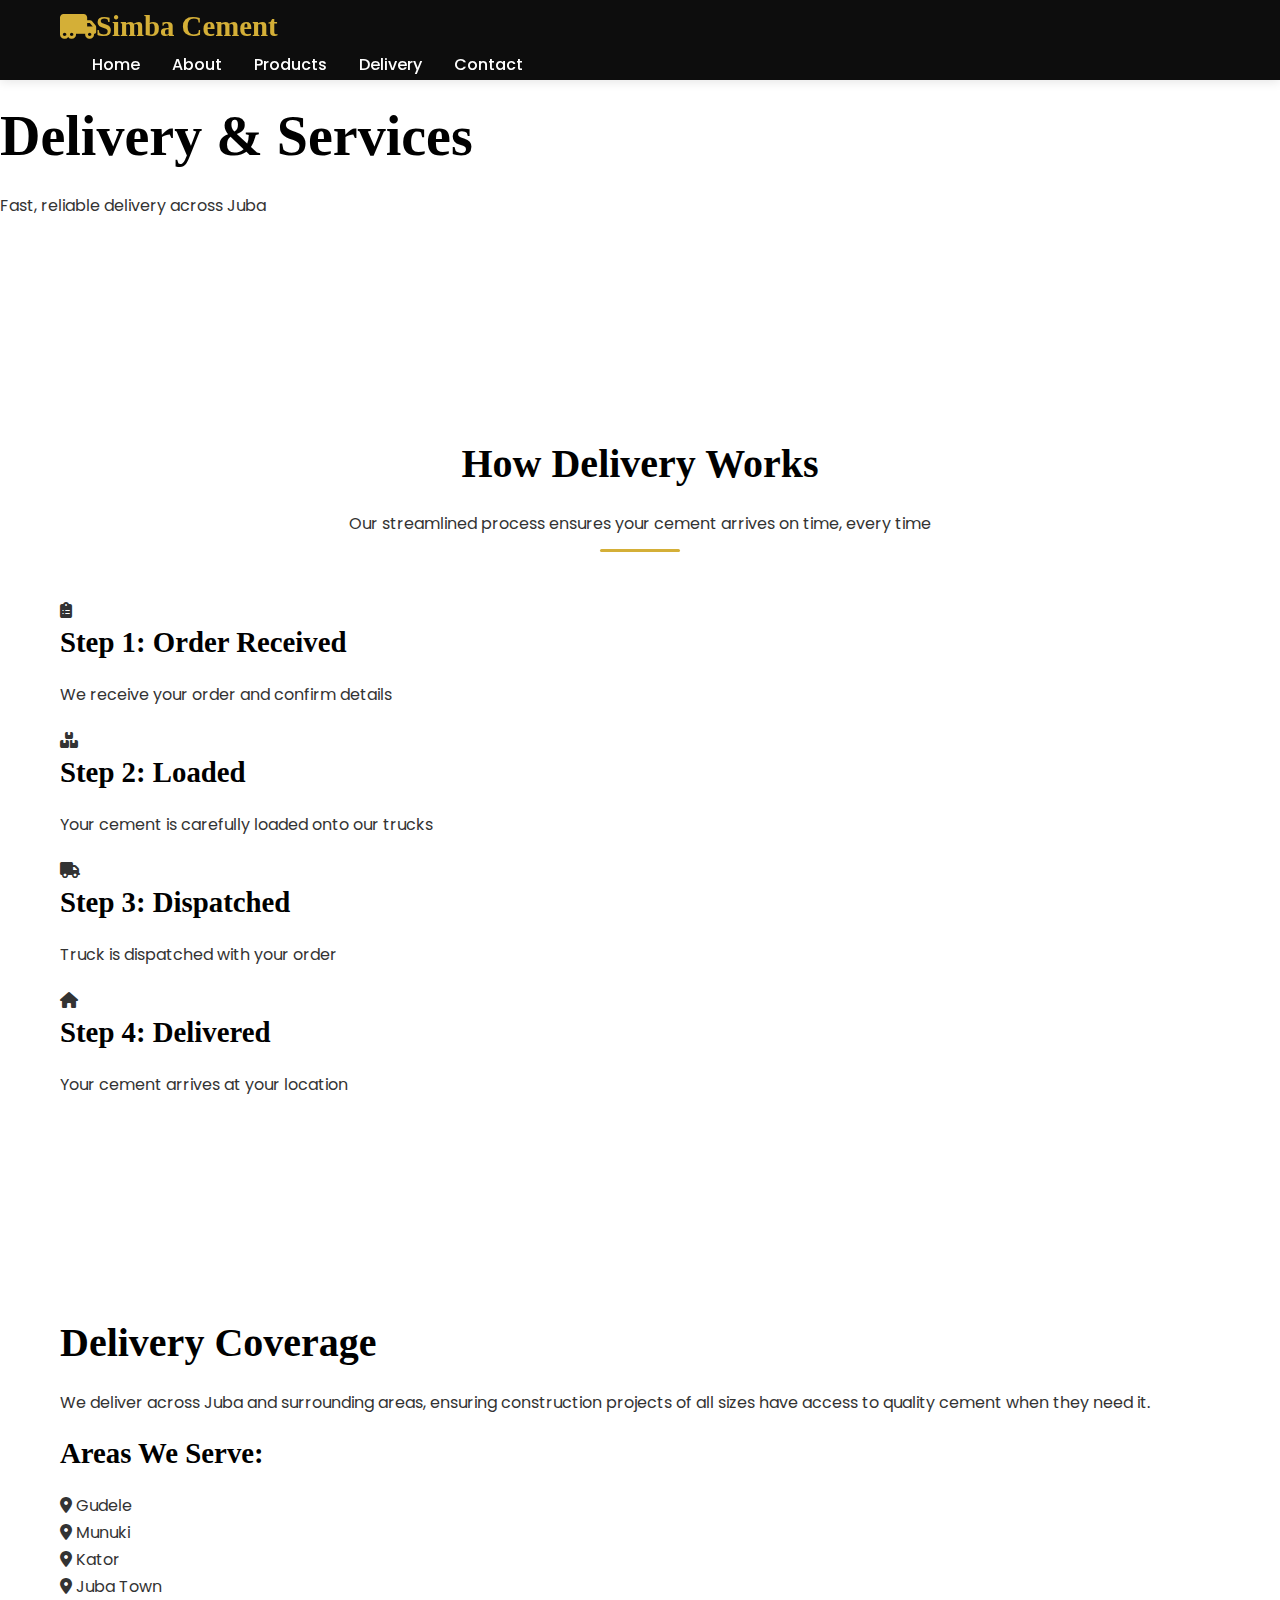
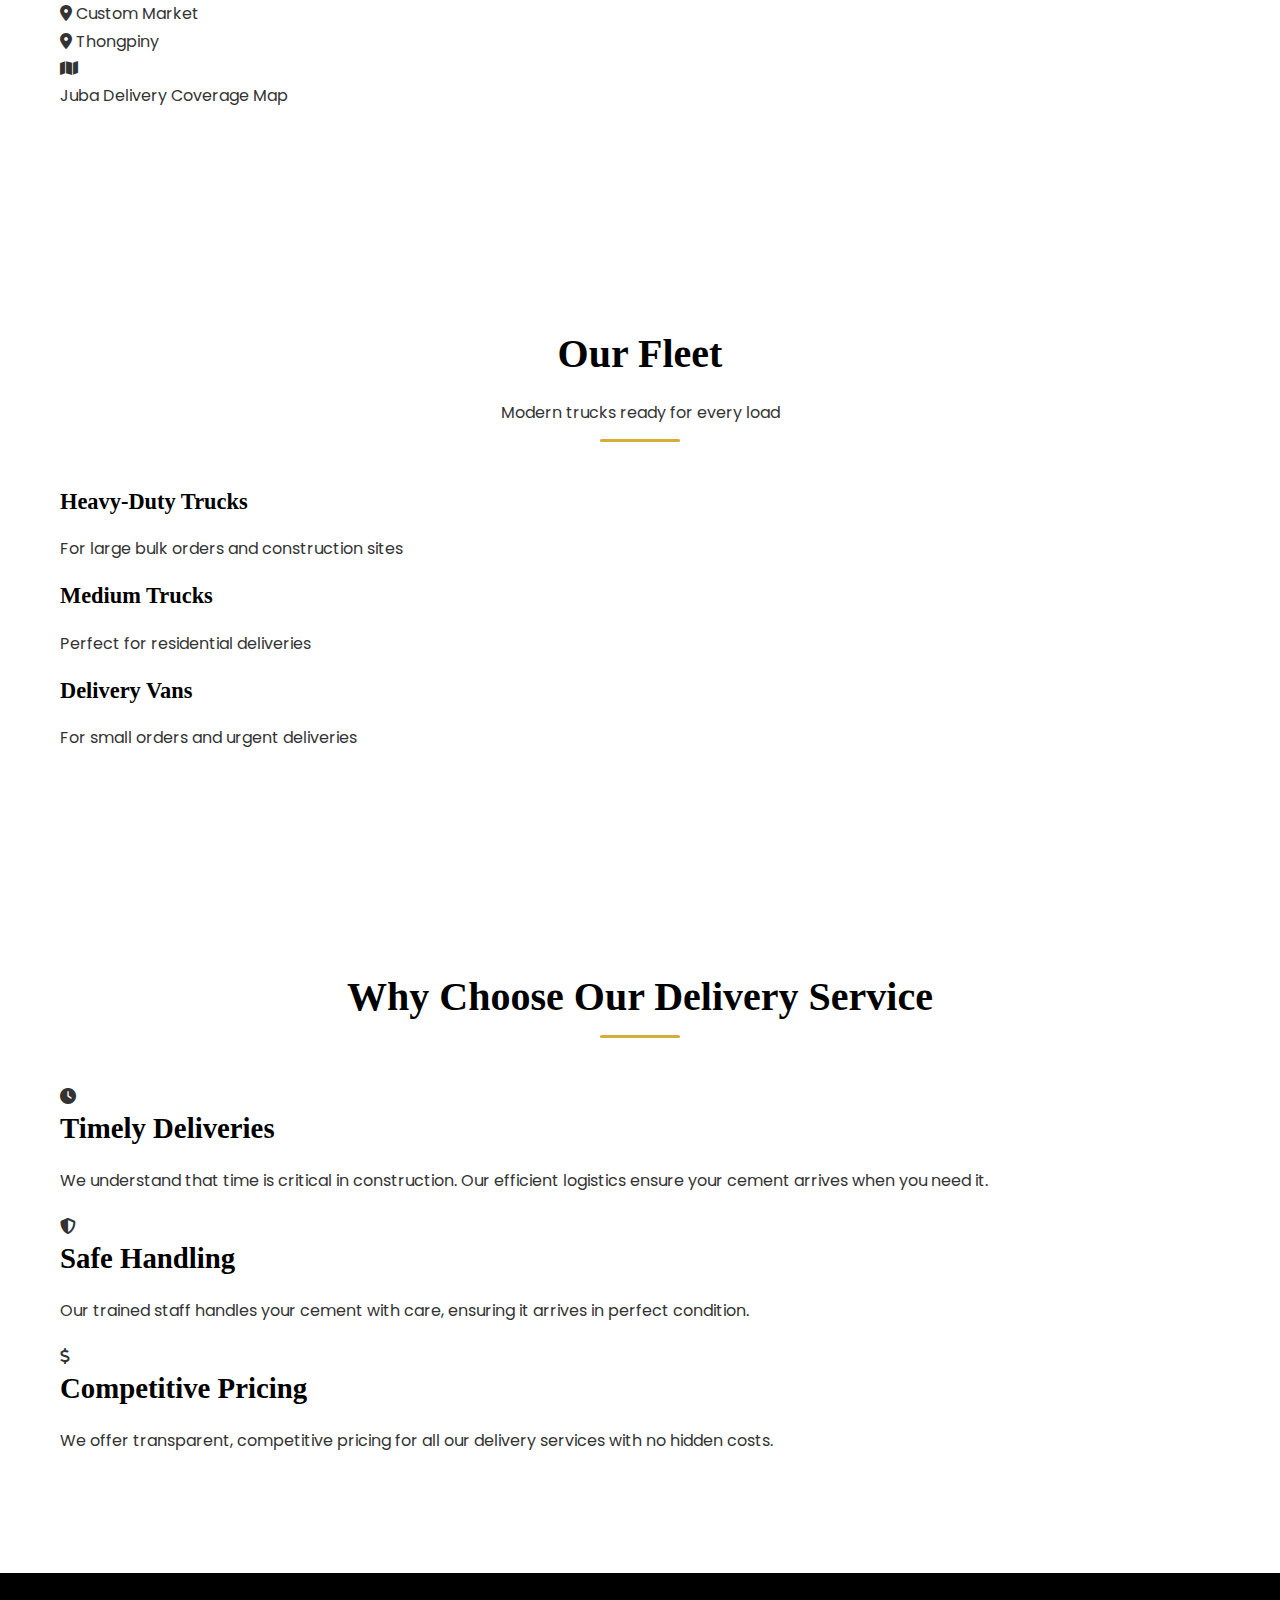
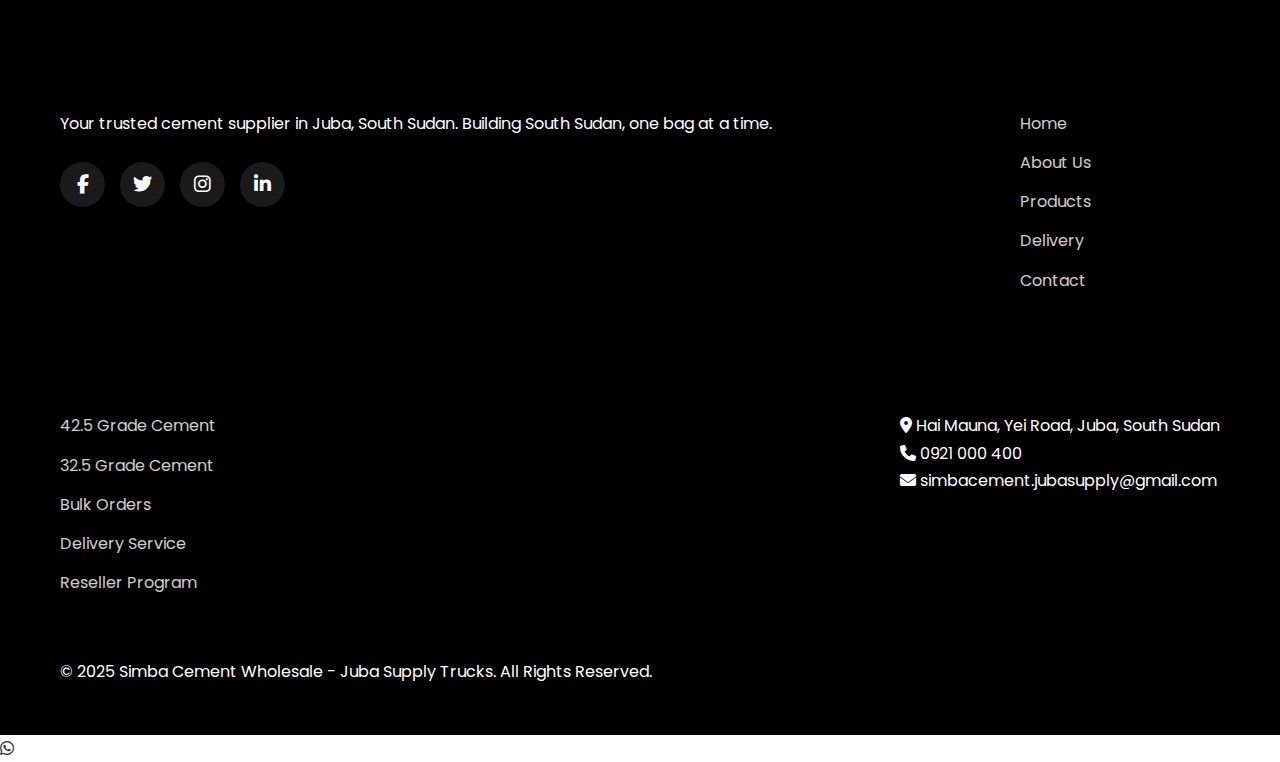
<file: delivery.html>
<!DOCTYPE html>
<html lang="en">
<head>
    <meta charset="UTF-8">
    <meta name="viewport" content="width=device-width, initial-scale=1.0">
    <title>Delivery & Services - Simba Cement Wholesale</title>
    <link rel="stylesheet" href="style.css">
</head>
<body>
    <!-- Header & Navigation -->
    <header>
        <div class="container">
            <nav class="navbar">
                <a href="index.html" class="logo">
                    <i class="fas fa-truck-moving"></i>
                    Simba Cement
                </a>
                <ul class="nav-links">
                    <li><a href="index.html">Home</a></li>
                    <li><a href="about.html">About</a></li>
                    <li><a href="products.html">Products</a></li>
                    <li><a href="delivery.html">Delivery</a></li>
                    <li><a href="contact.html">Contact</a></li>
                </ul>
                <button class="mobile-menu-btn">
                    <i class="fas fa-bars"></i>
                </button>
            </nav>
        </div>
    </header>

    <!-- Page Banner -->
    <section class="page-banner">
        <div class="banner-content">
            <h1>Delivery & Services</h1>
            <p>Fast, reliable delivery across Juba</p>
        </div>
    </section>

    <!-- Delivery Process -->
    <section class="delivery-process">
        <div class="container">
            <div class="section-title fade-up">
                <h2>How Delivery Works</h2>
                <p>Our streamlined process ensures your cement arrives on time, every time</p>
            </div>
            <div class="process-steps fade-up">
                <div class="step">
                    <div class="step-icon">
                        <i class="fas fa-clipboard-list"></i>
                    </div>
                    <h3>Step 1: Order Received</h3>
                    <p>We receive your order and confirm details</p>
                </div>
                <div class="step">
                    <div class="step-icon">
                        <i class="fas fa-boxes"></i>
                    </div>
                    <h3>Step 2: Loaded</h3>
                    <p>Your cement is carefully loaded onto our trucks</p>
                </div>
                <div class="step">
                    <div class="step-icon">
                        <i class="fas fa-truck"></i>
                    </div>
                    <h3>Step 3: Dispatched</h3>
                    <p>Truck is dispatched with your order</p>
                </div>
                <div class="step">
                    <div class="step-icon">
                        <i class="fas fa-home"></i>
                    </div>
                    <h3>Step 4: Delivered</h3>
                    <p>Your cement arrives at your location</p>
                </div>
            </div>
        </div>
    </section>

    <!-- Delivery Coverage -->
    <section class="delivery-coverage">
        <div class="container">
            <div class="coverage-content fade-up">
                <div class="coverage-text">
                    <h2>Delivery Coverage</h2>
                    <p>We deliver across Juba and surrounding areas, ensuring construction projects of all sizes have access to quality cement when they need it.</p>
                    <div class="coverage-areas">
                        <h3>Areas We Serve:</h3>
                        <ul>
                            <li><i class="fas fa-map-marker-alt"></i> Gudele</li>
                            <li><i class="fas fa-map-marker-alt"></i> Munuki</li>
                            <li><i class="fas fa-map-marker-alt"></i> Kator</li>
                            <li><i class="fas fa-map-marker-alt"></i> Juba Town</li>
                            <li><i class="fas fa-map-marker-alt"></i> Custom Market</li>
                            <li><i class="fas fa-map-marker-alt"></i> Thongpiny</li>
                        </ul>
                    </div>
                </div>
                <div class="coverage-map">
                    <div class="map-placeholder">
                        <i class="fas fa-map"></i>
                        <p>Juba Delivery Coverage Map</p>
                    </div>
                </div>
            </div>
        </div>
    </section>

    <!-- Fleet Showcase -->
    <section class="fleet-showcase">
        <div class="container">
            <div class="section-title fade-up">
                <h2>Our Fleet</h2>
                <p>Modern trucks ready for every load</p>
            </div>
            <div class="fleet-grid fade-up">
                <div class="fleet-card">
                    <div class="fleet-img fleet-1"></div>
                    <h4>Heavy-Duty Trucks</h4>
                    <p>For large bulk orders and construction sites</p>
                </div>
                <div class="fleet-card">
                    <div class="fleet-img fleet-2"></div>
                    <h4>Medium Trucks</h4>
                    <p>Perfect for residential deliveries</p>
                </div>
                <div class="fleet-card">
                    <div class="fleet-img fleet-3"></div>
                    <h4>Delivery Vans</h4>
                    <p>For small orders and urgent deliveries</p>
                </div>
            </div>
        </div>
    </section>

    <!-- Why Choose Us -->
    <section class="why-choose-us">
        <div class="container">
            <div class="section-title fade-up">
                <h2>Why Choose Our Delivery Service</h2>
            </div>
            <div class="benefits-grid fade-up">
                <div class="benefit-card">
                    <i class="fas fa-clock"></i>
                    <h3>Timely Deliveries</h3>
                    <p>We understand that time is critical in construction. Our efficient logistics ensure your cement arrives when you need it.</p>
                </div>
                <div class="benefit-card">
                    <i class="fas fa-shield-alt"></i>
                    <h3>Safe Handling</h3>
                    <p>Our trained staff handles your cement with care, ensuring it arrives in perfect condition.</p>
                </div>
                <div class="benefit-card">
                    <i class="fas fa-dollar-sign"></i>
                    <h3>Competitive Pricing</h3>
                    <p>We offer transparent, competitive pricing for all our delivery services with no hidden costs.</p>
                </div>
            </div>
        </div>
    </section>

    <!-- Footer -->
    <footer>
        <div class="container">
            <div class="footer-content">
                <div class="footer-column">
                    <h3>Simba Cement</h3>
                    <p>Your trusted cement supplier in Juba, South Sudan. Building South Sudan, one bag at a time.</p>
                    <div class="social-links">
                        <a href="#"><i class="fab fa-facebook-f"></i></a>
                        <a href="#"><i class="fab fa-twitter"></i></a>
                        <a href="#"><i class="fab fa-instagram"></i></a>
                        <a href="#"><i class="fab fa-linkedin-in"></i></a>
                    </div>
                </div>
                <div class="footer-column">
                    <h3>Quick Links</h3>
                    <ul class="footer-links">
                        <li><a href="index.html">Home</a></li>
                        <li><a href="about.html">About Us</a></li>
                        <li><a href="products.html">Products</a></li>
                        <li><a href="delivery.html">Delivery</a></li>
                        <li><a href="contact.html">Contact</a></li>
                    </ul>
                </div>
                <div class="footer-column">
                    <h3>Products</h3>
                    <ul class="footer-links">
                        <li><a href="products.html">42.5 Grade Cement</a></li>
                        <li><a href="products.html">32.5 Grade Cement</a></li>
                        <li><a href="products.html">Bulk Orders</a></li>
                        <li><a href="products.html">Delivery Service</a></li>
                        <li><a href="products.html">Reseller Program</a></li>
                    </ul>
                </div>
                <div class="footer-column">
                    <h3>Contact Us</h3>
                    <ul class="contact-info">
                        <li>
                            <i class="fas fa-map-marker-alt"></i>
                            <span>Hai Mauna, Yei Road, Juba, South Sudan</span>
                        </li>
                        <li>
                            <i class="fas fa-phone"></i>
                            <span>0921 000 400</span>
                        </li>
                        <li>
                            <i class="fas fa-envelope"></i>
                            <span>simbacement.jubasupply@gmail.com</span>
                        </li>
                    </ul>
                </div>
            </div>
            <div class="footer-bottom">
                <p>&copy; 2025 Simba Cement Wholesale - Juba Supply Trucks. All Rights Reserved.</p>
            </div>
        </div>
    </footer>

    <!-- WhatsApp Float Button -->
    <a href="https://wa.me/0921000400" target="_blank" class="whatsapp-float">
        <i class="fab fa-whatsapp"></i>
    </a>

    <!-- Font Awesome and Google Fonts -->
    <link rel="preconnect" href="https://fonts.googleapis.com">
    <link rel="preconnect" href="https://fonts.gstatic.com" crossorigin>
    <link href="https://fonts.googleapis.com/css2?family=Poppins:wght@400;500;600;700&family=Inter:wght@400;500&display=swap" rel="stylesheet">
    <link rel="stylesheet" href="https://cdnjs.cloudflare.com/ajax/libs/font-awesome/6.4.0/css/all.min.css">

    <script src="script.js"></script>
</body>
</html>
</file>
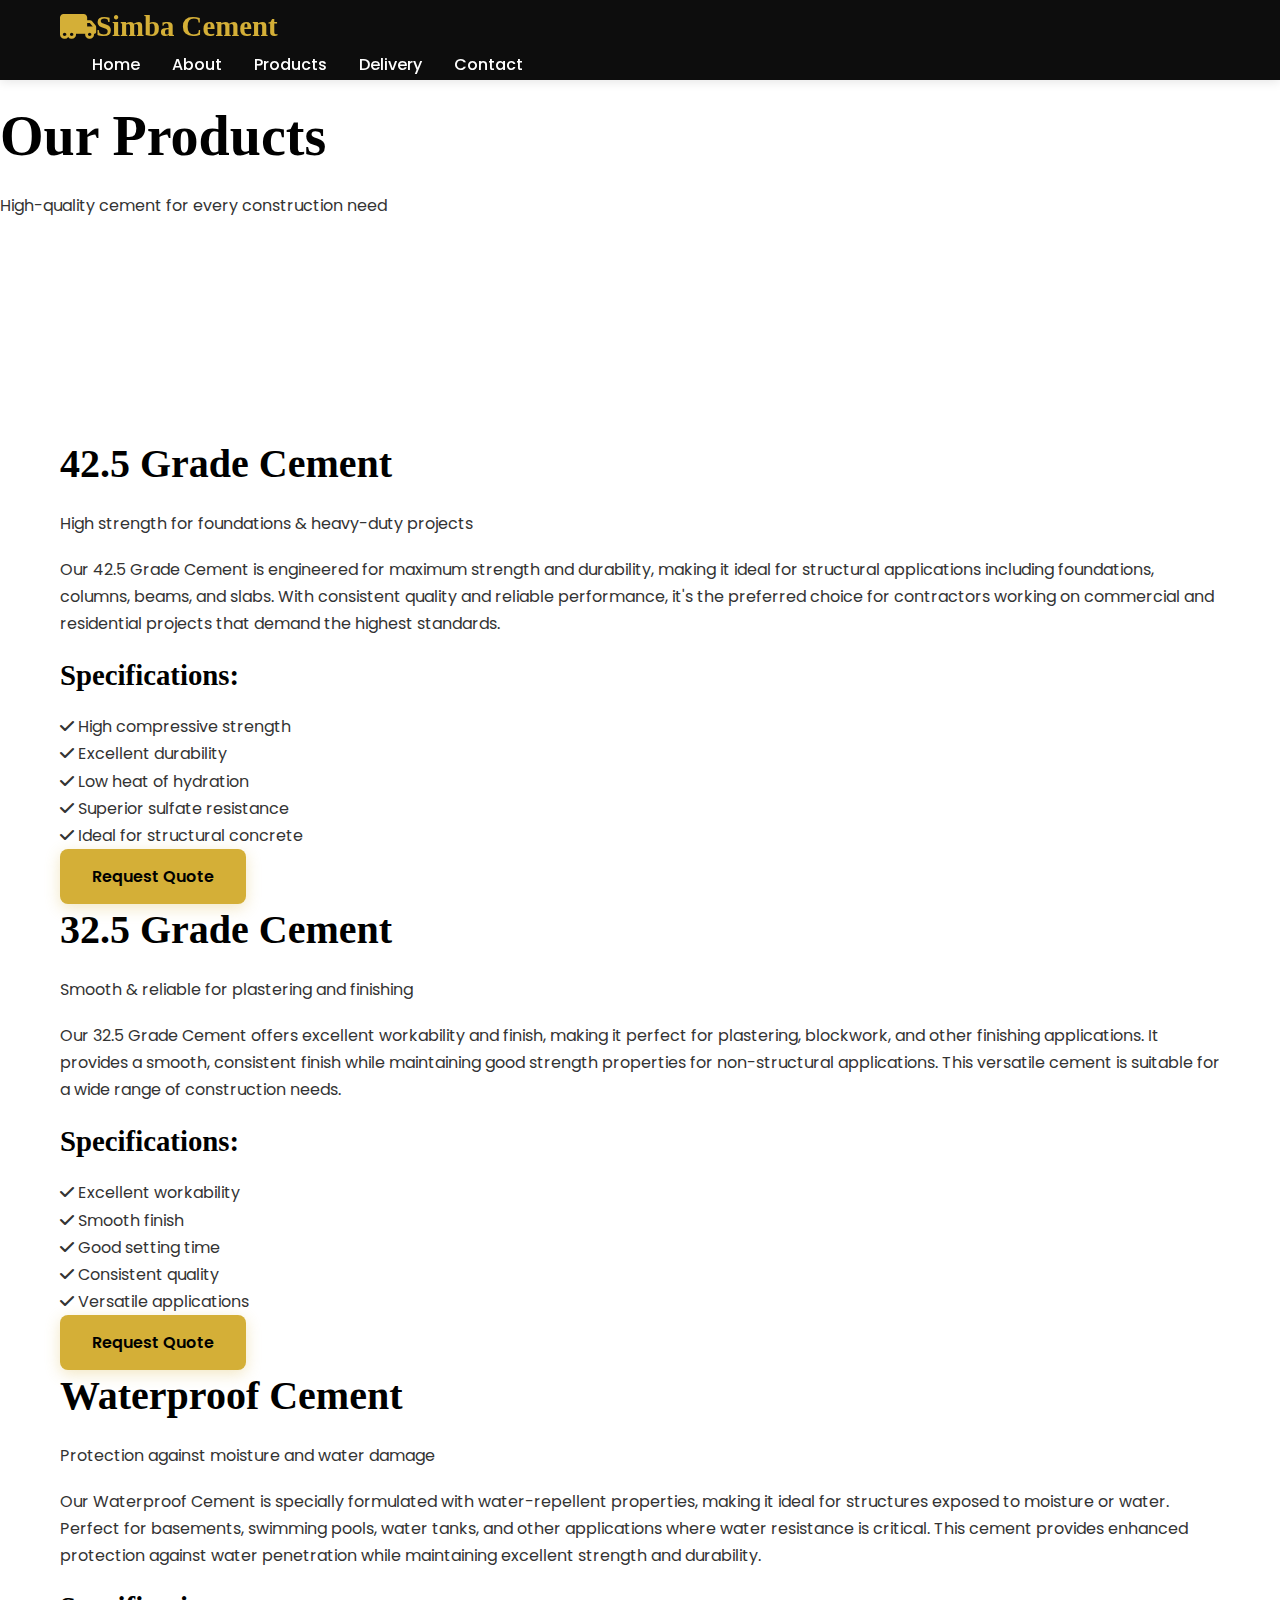
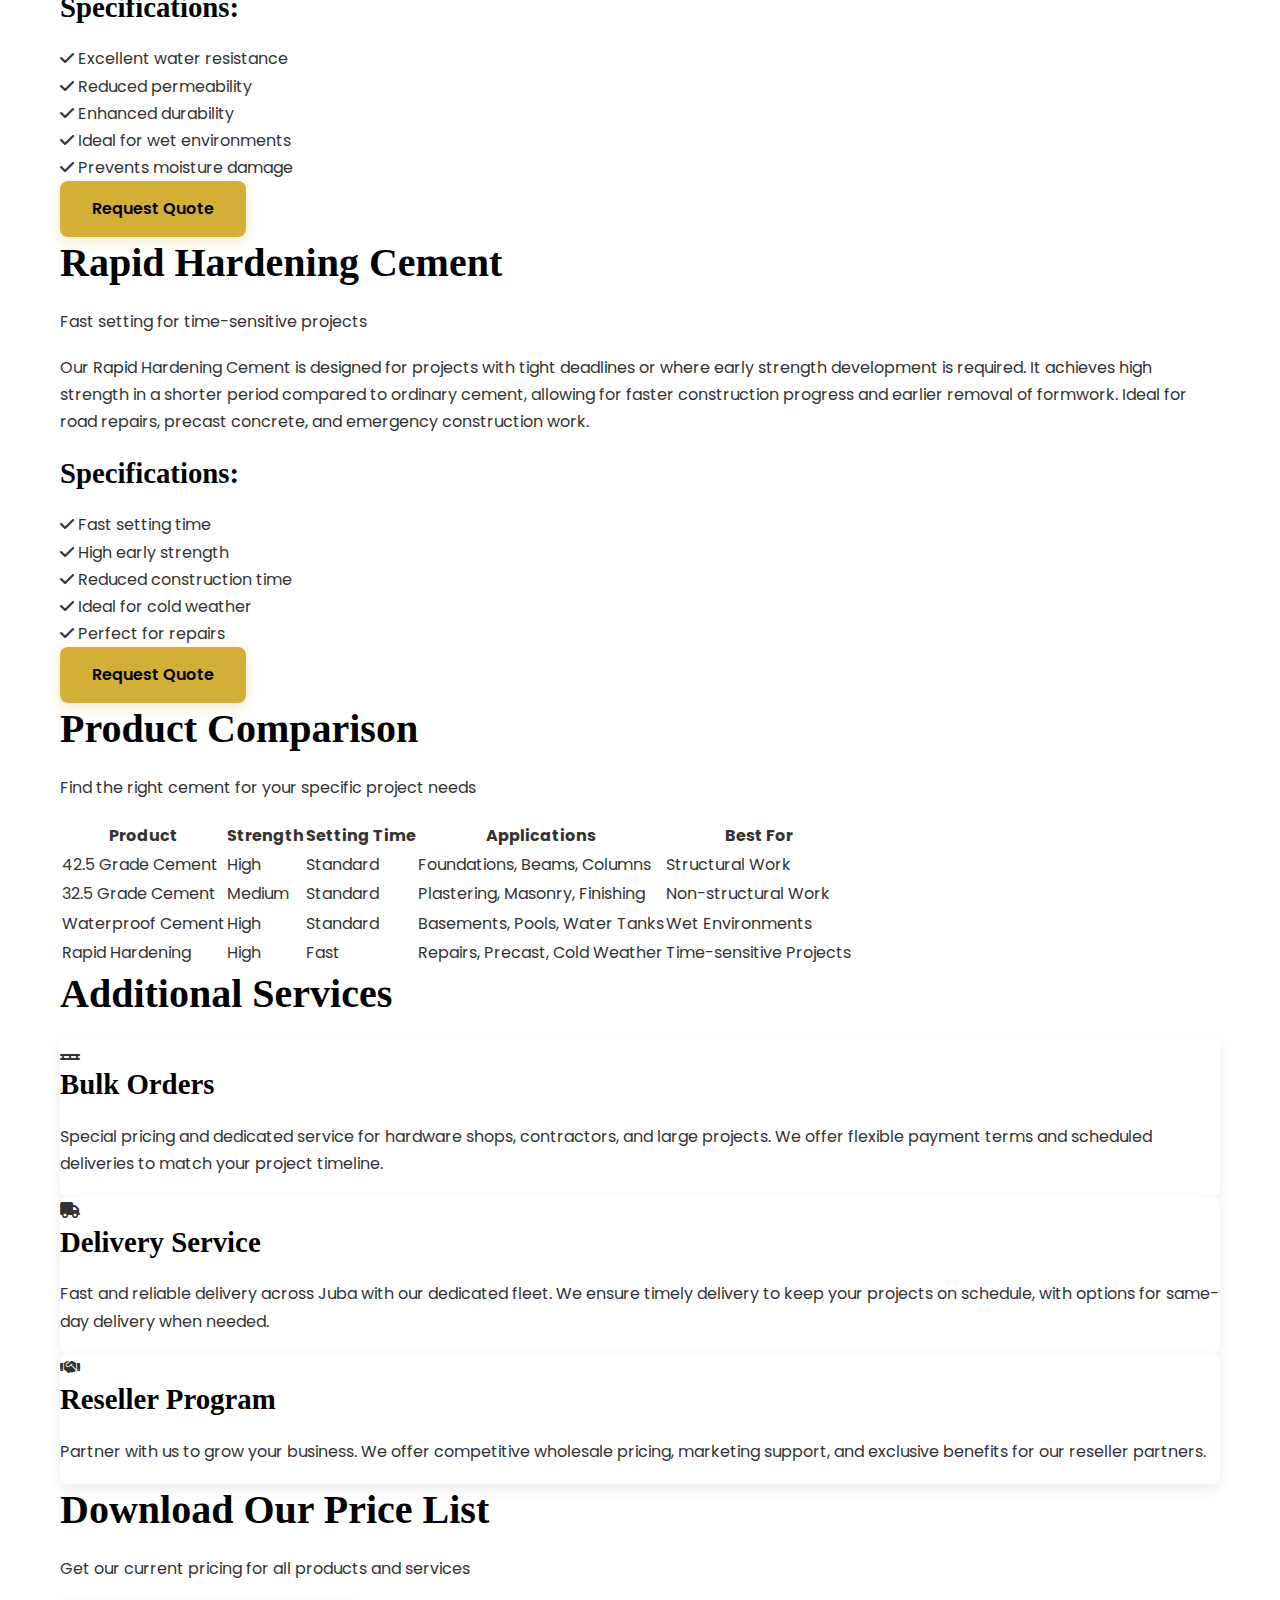
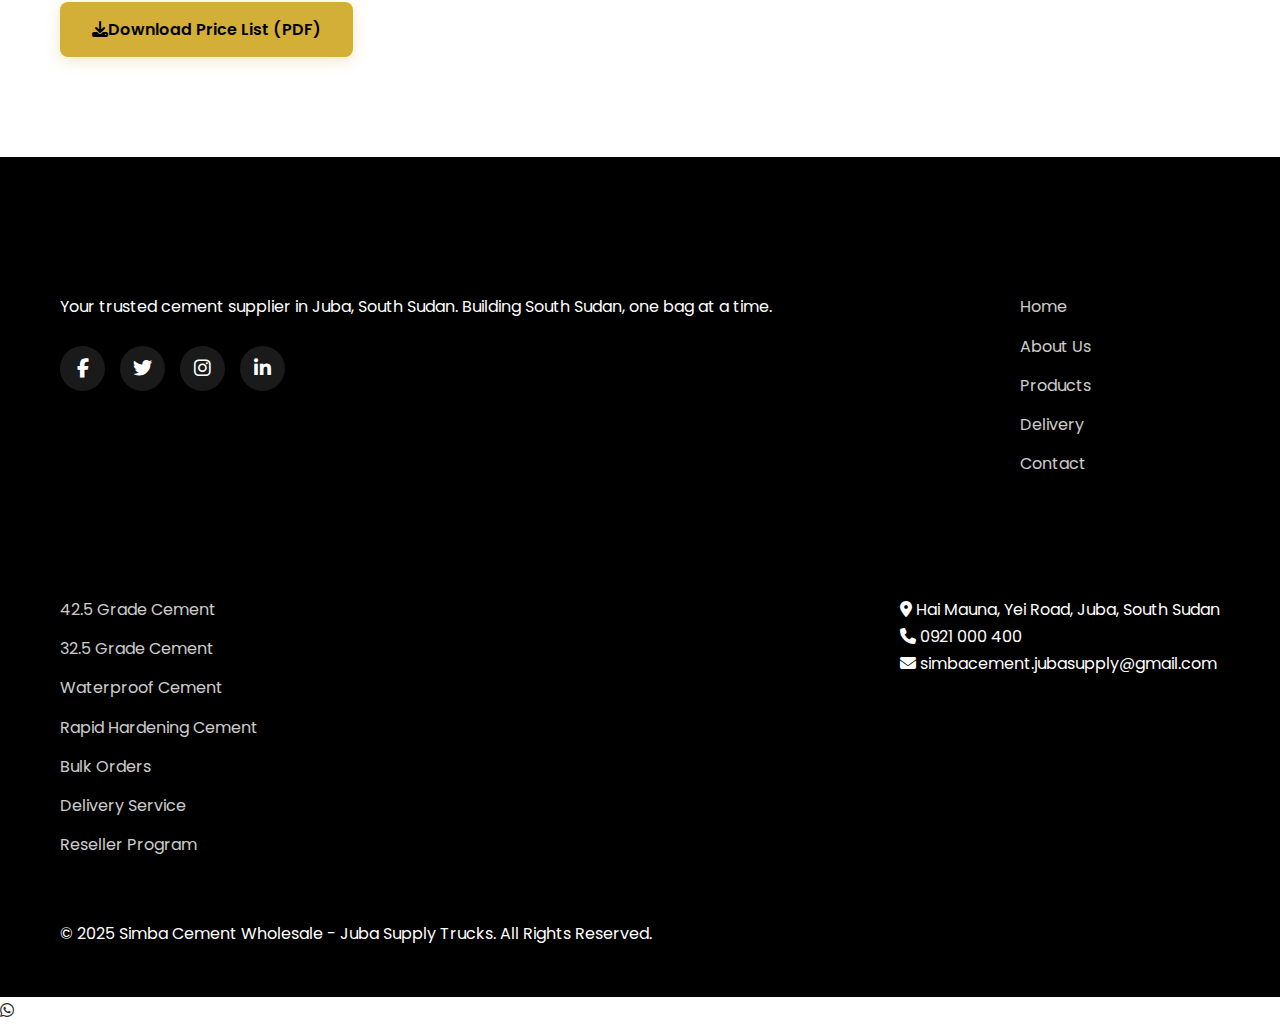
<file: products.html>
<!DOCTYPE html>
<html lang="en">
<head>
    <meta charset="UTF-8">
    <meta name="viewport" content="width=device-width, initial-scale=1.0">
    <title>Products - Simba Cement Wholesale</title>
    <link rel="stylesheet" href="style.css">
</head>
<body>
    <!-- Header & Navigation -->
    <header>
        <div class="container">
            <nav class="navbar">
                <a href="index.html" class="logo">
                    <i class="fas fa-truck-moving"></i>
                    Simba Cement
                </a>
                <ul class="nav-links">
                    <li><a href="index.html">Home</a></li>
                    <li><a href="about.html">About</a></li>
                    <li><a href="products.html">Products</a></li>
                    <li><a href="delivery.html">Delivery</a></li>
                    <li><a href="contact.html">Contact</a></li>
                </ul>
                <button class="mobile-menu-btn">
                    <i class="fas fa-bars"></i>
                </button>
            </nav>
        </div>
    </header>

    <!-- Page Banner -->
    <section class="page-banner">
        <div class="banner-content">
            <h1>Our Products</h1>
            <p>High-quality cement for every construction need</p>
        </div>
    </section>

    <!-- Products Content -->
    <section class="products-content">
        <div class="container">
            <div class="product-details fade-up">
                <div class="product-detail-card">
                    <div class="product-detail-img product-detail-1"></div>
                    <div class="product-detail-content">
                        <h2>42.5 Grade Cement</h2>
                        <p class="product-subtitle">High strength for foundations & heavy-duty projects</p>
                        <p>Our 42.5 Grade Cement is engineered for maximum strength and durability, making it ideal for structural applications including foundations, columns, beams, and slabs. With consistent quality and reliable performance, it's the preferred choice for contractors working on commercial and residential projects that demand the highest standards.</p>
                        <div class="product-specs">
                            <h3>Specifications:</h3>
                            <ul>
                                <li><i class="fas fa-check"></i> High compressive strength</li>
                                <li><i class="fas fa-check"></i> Excellent durability</li>
                                <li><i class="fas fa-check"></i> Low heat of hydration</li>
                                <li><i class="fas fa-check"></i> Superior sulfate resistance</li>
                                <li><i class="fas fa-check"></i> Ideal for structural concrete</li>
                            </ul>
                        </div>
                        <a href="contact.html" class="btn btn-primary">Request Quote</a>
                    </div>
                </div>
                
                <div class="product-detail-card reverse">
                    <div class="product-detail-img product-detail-2"></div>
                    <div class="product-detail-content">
                        <h2>32.5 Grade Cement</h2>
                        <p class="product-subtitle">Smooth & reliable for plastering and finishing</p>
                        <p>Our 32.5 Grade Cement offers excellent workability and finish, making it perfect for plastering, blockwork, and other finishing applications. It provides a smooth, consistent finish while maintaining good strength properties for non-structural applications. This versatile cement is suitable for a wide range of construction needs.</p>
                        <div class="product-specs">
                            <h3>Specifications:</h3>
                            <ul>
                                <li><i class="fas fa-check"></i> Excellent workability</li>
                                <li><i class="fas fa-check"></i> Smooth finish</li>
                                <li><i class="fas fa-check"></i> Good setting time</li>
                                <li><i class="fas fa-check"></i> Consistent quality</li>
                                <li><i class="fas fa-check"></i> Versatile applications</li>
                            </ul>
                        </div>
                        <a href="contact.html" class="btn btn-primary">Request Quote</a>
                    </div>
                </div>

                <!-- New Product 1: Waterproof Cement -->
                <div class="product-detail-card">
                    <div class="product-detail-img product-detail-3"></div>
                    <div class="product-detail-content">
                        <h2>Waterproof Cement</h2>
                        <p class="product-subtitle">Protection against moisture and water damage</p>
                        <p>Our Waterproof Cement is specially formulated with water-repellent properties, making it ideal for structures exposed to moisture or water. Perfect for basements, swimming pools, water tanks, and other applications where water resistance is critical. This cement provides enhanced protection against water penetration while maintaining excellent strength and durability.</p>
                        <div class="product-specs">
                            <h3>Specifications:</h3>
                            <ul>
                                <li><i class="fas fa-check"></i> Excellent water resistance</li>
                                <li><i class="fas fa-check"></i> Reduced permeability</li>
                                <li><i class="fas fa-check"></i> Enhanced durability</li>
                                <li><i class="fas fa-check"></i> Ideal for wet environments</li>
                                <li><i class="fas fa-check"></i> Prevents moisture damage</li>
                            </ul>
                        </div>
                        <a href="contact.html" class="btn btn-primary">Request Quote</a>
                    </div>
                </div>

                <!-- New Product 2: Rapid Hardening Cement -->
                <div class="product-detail-card reverse">
                    <div class="product-detail-img product-detail-4"></div>
                    <div class="product-detail-content">
                        <h2>Rapid Hardening Cement</h2>
                        <p class="product-subtitle">Fast setting for time-sensitive projects</p>
                        <p>Our Rapid Hardening Cement is designed for projects with tight deadlines or where early strength development is required. It achieves high strength in a shorter period compared to ordinary cement, allowing for faster construction progress and earlier removal of formwork. Ideal for road repairs, precast concrete, and emergency construction work.</p>
                        <div class="product-specs">
                            <h3>Specifications:</h3>
                            <ul>
                                <li><i class="fas fa-check"></i> Fast setting time</li>
                                <li><i class="fas fa-check"></i> High early strength</li>
                                <li><i class="fas fa-check"></i> Reduced construction time</li>
                                <li><i class="fas fa-check"></i> Ideal for cold weather</li>
                                <li><i class="fas fa-check"></i> Perfect for repairs</li>
                            </ul>
                        </div>
                        <a href="contact.html" class="btn btn-primary">Request Quote</a>
                    </div>
                </div>
            </div>
            
            <!-- Product Comparison Table -->
            <div class="comparison-section fade-up">
                <h2>Product Comparison</h2>
                <p>Find the right cement for your specific project needs</p>
                <div class="comparison-table">
                    <table>
                        <thead>
                            <tr>
                                <th>Product</th>
                                <th>Strength</th>
                                <th>Setting Time</th>
                                <th>Applications</th>
                                <th>Best For</th>
                            </tr>
                        </thead>
                        <tbody>
                            <tr>
                                <td>42.5 Grade Cement</td>
                                <td>High</td>
                                <td>Standard</td>
                                <td>Foundations, Beams, Columns</td>
                                <td>Structural Work</td>
                            </tr>
                            <tr>
                                <td>32.5 Grade Cement</td>
                                <td>Medium</td>
                                <td>Standard</td>
                                <td>Plastering, Masonry, Finishing</td>
                                <td>Non-structural Work</td>
                            </tr>
                            <tr>
                                <td>Waterproof Cement</td>
                                <td>High</td>
                                <td>Standard</td>
                                <td>Basements, Pools, Water Tanks</td>
                                <td>Wet Environments</td>
                            </tr>
                            <tr>
                                <td>Rapid Hardening</td>
                                <td>High</td>
                                <td>Fast</td>
                                <td>Repairs, Precast, Cold Weather</td>
                                <td>Time-sensitive Projects</td>
                            </tr>
                        </tbody>
                    </table>
                </div>
            </div>
            
            <div class="additional-services fade-up">
                <h2>Additional Services</h2>
                <div class="services-grid">
                    <div class="service-card">
                        <i class="fas fa-pallet"></i>
                        <h3>Bulk Orders</h3>
                        <p>Special pricing and dedicated service for hardware shops, contractors, and large projects. We offer flexible payment terms and scheduled deliveries to match your project timeline.</p>
                    </div>
                    <div class="service-card">
                        <i class="fas fa-truck"></i>
                        <h3>Delivery Service</h3>
                        <p>Fast and reliable delivery across Juba with our dedicated fleet. We ensure timely delivery to keep your projects on schedule, with options for same-day delivery when needed.</p>
                    </div>
                    <div class="service-card">
                        <i class="fas fa-handshake"></i>
                        <h3>Reseller Program</h3>
                        <p>Partner with us to grow your business. We offer competitive wholesale pricing, marketing support, and exclusive benefits for our reseller partners.</p>
                    </div>
                </div>
            </div>
            
            <div class="price-list fade-up">
                <h2>Download Our Price List</h2>
                <p>Get our current pricing for all products and services</p>
                <a href="#" class="btn btn-secondary">
                    <i class="fas fa-download"></i> Download Price List (PDF)
                </a>
            </div>
        </div>
    </section>

    <!-- Footer -->
    <footer>
        <div class="container">
            <div class="footer-content">
                <div class="footer-column">
                    <h3>Simba Cement</h3>
                    <p>Your trusted cement supplier in Juba, South Sudan. Building South Sudan, one bag at a time.</p>
                    <div class="social-links">
                        <a href="#"><i class="fab fa-facebook-f"></i></a>
                        <a href="#"><i class="fab fa-twitter"></i></a>
                        <a href="#"><i class="fab fa-instagram"></i></a>
                        <a href="#"><i class="fab fa-linkedin-in"></i></a>
                    </div>
                </div>
                <div class="footer-column">
                    <h3>Quick Links</h3>
                    <ul class="footer-links">
                        <li><a href="index.html">Home</a></li>
                        <li><a href="about.html">About Us</a></li>
                        <li><a href="products.html">Products</a></li>
                        <li><a href="delivery.html">Delivery</a></li>
                        <li><a href="contact.html">Contact</a></li>
                    </ul>
                </div>
                <div class="footer-column">
                    <h3>Products</h3>
                    <ul class="footer-links">
                        <li><a href="products.html">42.5 Grade Cement</a></li>
                        <li><a href="products.html">32.5 Grade Cement</a></li>
                        <li><a href="products.html">Waterproof Cement</a></li>
                        <li><a href="products.html">Rapid Hardening Cement</a></li>
                        <li><a href="products.html">Bulk Orders</a></li>
                        <li><a href="products.html">Delivery Service</a></li>
                        <li><a href="products.html">Reseller Program</a></li>
                    </ul>
                </div>
                <div class="footer-column">
                    <h3>Contact Us</h3>
                    <ul class="contact-info">
                        <li>
                            <i class="fas fa-map-marker-alt"></i>
                            <span>Hai Mauna, Yei Road, Juba, South Sudan</span>
                        </li>
                        <li>
                            <i class="fas fa-phone"></i>
                            <span>0921 000 400</span>
                        </li>
                        <li>
                            <i class="fas fa-envelope"></i>
                            <span>simbacement.jubasupply@gmail.com</span>
                        </li>
                    </ul>
                </div>
            </div>
            <div class="footer-bottom">
                <p>&copy; 2025 Simba Cement Wholesale - Juba Supply Trucks. All Rights Reserved.</p>
            </div>
        </div>
    </footer>

    <!-- WhatsApp Float Button -->
    <a href="https://wa.me/0921000400" target="_blank" class="whatsapp-float">
        <i class="fab fa-whatsapp"></i>
    </a>

    <!-- Font Awesome and Google Fonts -->
    <link rel="preconnect" href="https://fonts.googleapis.com">
    <link rel="preconnect" href="https://fonts.gstatic.com" crossorigin>
    <link href="https://fonts.googleapis.com/css2?family=Poppins:wght@400;500;600;700&family=Inter:wght@400;500&display=swap" rel="stylesheet">
    <link rel="stylesheet" href="https://cdnjs.cloudflare.com/ajax/libs/font-awesome/6.4.0/css/all.min.css">

    <script src="script.js"></script>
</body>
</html>
</file>
<file: style.css>
/* style.css - Complete Styling for Bakumba Spare Parts */
* { 
    margin: 0; 
    padding: 0; 
    box-sizing: border-box; 
}

:root {
    --primary: #000000;
    --secondary: #FFFFFF;
    --accent: #D4AF37;
    --accent-dark: #b8941f;
    --dark-gray: #333333;
    --medium-gray: #666666;
    --light-gray: #F5F5F5;
    --lighter-gray: #FAFAFA;
    --transition: all 0.5s cubic-bezier(0.25, 0.46, 0.45, 0.94);
    --transition-fast: all 0.3s ease;
    --header-height: 80px;
    --shadow: 0 5px 15px rgba(0,0,0,0.08);
    --shadow-hover: 0 15px 30px rgba(0,0,0,0.15);
    --border-radius: 8px;
}

html { 
    scroll-behavior: smooth; 
    font-size: 16px;
}

body {
    font-family: 'Poppins', sans-serif;
    line-height: 1.7;
    color: var(--dark-gray);
    background-color: var(--secondary);
    overflow-x: hidden;
    font-weight: 400;
}

h1, h2, h3, h4, h5 {
    font-family: 'Playfair Display', serif;
    font-weight: 600;
    line-height: 1.3;
    margin-bottom: 1.2rem;
    color: var(--primary);
}

h1 {
    font-size: 3.5rem;
}

h2 {
    font-size: 2.5rem;
}

h3 {
    font-size: 1.8rem;
}

h4 {
    font-size: 1.4rem;
}

p {
    margin-bottom: 1.2rem;
}

a {
    text-decoration: none;
    color: inherit;
    transition: var(--transition-fast);
}

ul {
    list-style: none;
}

img {
    max-width: 100%;
    height: auto;
}

/* Utility Classes */
.container {
    width: 100%;
    max-width: 1200px;
    margin: 0 auto;
    padding: 0 20px;
}

.text-center {
    text-align: center;
}

.sr-only {
    position: absolute;
    width: 1px;
    height: 1px;
    padding: 0;
    margin: -1px;
    overflow: hidden;
    clip: rect(0, 0, 0, 0);
    white-space: nowrap;
    border: 0;
}

/* Header & Navigation */
header {
    position: fixed;
    top: 0;
    left: 0;
    width: 100%;
    height: var(--header-height);
    background-color: rgba(0, 0, 0, 0.95);
    backdrop-filter: blur(10px);
    z-index: 1000;
    display: flex;
    align-items: center;
    transition: var(--transition);
    box-shadow: 0 2px 10px rgba(0,0,0,0.1);
}

header.scrolled {
    background-color: rgba(0, 0, 0, 0.98);
    height: 70px;
    box-shadow: 0 5px 20px rgba(0,0,0,0.2);
}

header .container {
    display: flex;
    justify-content: space-between;
    align-items: center;
}

.logo {
    color: var(--accent);
    font-family: 'Playfair Display', serif;
    font-size: 1.8rem;
    font-weight: 700;
    text-decoration: none;
    display: flex;
    align-items: center;
    transition: var(--transition-fast);
}

.logo:hover {
    color: var(--accent-dark);
    transform: translateY(-2px);
}

.nav-links {
    display: flex;
    list-style: none;
}

.nav-links li {
    position: relative;
    margin-left: 2rem;
}

.nav-links a {
    color: var(--secondary);
    text-decoration: none;
    font-weight: 500;
    font-size: 1rem;
    transition: var(--transition-fast);
    padding: 0.5rem 0;
    position: relative;
}

.nav-links a:after {
    content: '';
    position: absolute;
    bottom: 0;
    left: 0;
    width: 0;
    height: 2px;
    background-color: var(--accent);
    transition: var(--transition-fast);
}

.nav-links a:hover,
.nav-links a.active {
    color: var(--accent);
}

.nav-links a:hover:after,
.nav-links a.active:after {
    width: 100%;
}

/* Dropdown Menu */
.dropdown-content {
    display: none;
    position: absolute;
    background-color: var(--primary);
    min-width: 220px;
    box-shadow: var(--shadow-hover);
    z-index: 1;
    top: 100%;
    left: 0;
    border-top: 3px solid var(--accent);
    opacity: 0;
    transform: translateY(10px);
    transition: var(--transition);
}

.dropdown-content a {
    color: var(--secondary);
    padding: 12px 20px;
    text-decoration: none;
    display: block;
    border-bottom: 1px solid rgba(255,255,255,0.05);
    transition: var(--transition-fast);
}

.dropdown-content a:hover {
    background-color: rgba(255,255,255,0.05);
    padding-left: 25px;
}

.dropdown:hover .dropdown-content {
    display: block;
    opacity: 1;
    transform: translateY(0);
}

/* Mobile Menu */
.mobile-menu-btn {
    display: none;
    background: none;
    border: none;
    color: var(--secondary);
    font-size: 1.5rem;
    cursor: pointer;
    transition: var(--transition-fast);
    padding: 5px;
    border-radius: 4px;
}

.mobile-menu-btn:hover {
    background-color: rgba(255,255,255,0.1);
}

/* Hero Section */
.hero {
    height: 100vh;
    position: relative;
    overflow: hidden;
    margin-top: var(--header-height);
}

.slideshow {
    position: absolute;
    top: 0;
    left: 0;
    width: 100%;
    height: 100%;
}

.slide {
    position: absolute;
    top: 0;
    left: 0;
    width: 100%;
    height: 100%;
    background-size: cover;
    background-position: center;
    opacity: 0;
    transition: opacity 1.2s ease-in-out;
    transform: scale(1.1);
    animation: zoomIn 15s linear infinite;
}

@keyframes zoomIn {
    0% { transform: scale(1.1); }
    100% { transform: scale(1.15); }
}

.slide.active {
    opacity: 1;
    transform: scale(1.1);
}

.hero-overlay {
    position: absolute;
    top: 0;
    left: 0;
    width: 100%;
    height: 100%;
    background: linear-gradient(to bottom, rgba(0,0,0,0.4), rgba(0,0,0,0.7));
    display: flex;
    flex-direction: column;
    justify-content: center;
    align-items: center;
    text-align: center;
    color: var(--secondary);
    padding: 0 20px;
}

.hero h1 {
    font-size: 3.5rem;
    margin-bottom: 1.5rem;
    color: var(--secondary);
    text-shadow: 0 2px 10px rgba(0,0,0,0.3);
    opacity: 0;
    transform: translateY(30px);
    animation: fadeInUp 1s ease 0.5s forwards;
}

.hero p {
    font-size: 1.3rem;
    max-width: 700px;
    margin: 0 auto 2.5rem;
    opacity: 0;
    transform: translateY(30px);
    animation: fadeInUp 1s ease 0.7s forwards;
}

@keyframes fadeInUp {
    to {
        opacity: 1;
        transform: translateY(0);
    }
}

.btn {
    display: inline-flex;
    align-items: center;
    justify-content: center;
    background-color: var(--accent);
    color: var(--primary);
    padding: 14px 32px;
    border: none;
    border-radius: var(--border-radius);
    font-weight: 600;
    font-size: 1rem;
    cursor: pointer;
    transition: var(--transition);
    text-decoration: none;
    position: relative;
    overflow: hidden;
    box-shadow: 0 4px 15px rgba(212, 175, 55, 0.3);
}

.btn:before {
    content: '';
    position: absolute;
    top: 0;
    left: -100%;
    width: 100%;
    height: 100%;
    background: linear-gradient(90deg, transparent, rgba(255,255,255,0.3), transparent);
    transition: var(--transition);
}

.btn:hover {
    background-color: var(--accent-dark);
    transform: translateY(-5px);
    box-shadow: 0 10px 25px rgba(212, 175, 55, 0.4);
}

.btn:hover:before {
    left: 100%;
}

.btn-light {
    background-color: var(--secondary);
    color: var(--primary);
    box-shadow: 0 4px 15px rgba(0,0,0,0.1);
}

.btn-light:hover {
    background-color: var(--light-gray);
    box-shadow: 0 10px 25px rgba(0,0,0,0.15);
}

.btn-outline {
    background-color: transparent;
    color: var(--accent);
    border: 2px solid var(--accent);
    box-shadow: none;
}

.btn-outline:hover {
    background-color: var(--accent);
    color: var(--primary);
}

.btn-link {
    color: var(--accent);
    text-decoration: none;
    font-weight: 600;
    display: inline-flex;
    align-items: center;
    transition: var(--transition);
    padding: 5px 0;
    position: relative;
}

.btn-link:after {
    content: '';
    position: absolute;
    bottom: 0;
    left: 0;
    width: 0;
    height: 2px;
    background-color: var(--accent);
    transition: var(--transition);
}

.btn-link:hover {
    color: var(--accent-dark);
    transform: translateX(5px);
}

.btn-link:hover:after {
    width: 100%;
}

/* Sections */
section {
    padding: 100px 0;
}

.section-title {
    text-align: center;
    margin-bottom: 60px;
    position: relative;
}

.section-title:after {
    content: '';
    position: absolute;
    bottom: -15px;
    left: 50%;
    transform: translateX(-50%);
    width: 80px;
    height: 3px;
    background-color: var(--accent);
    border-radius: 2px;
}

/* Features Section */
.features {
    background-color: var(--light-gray);
}

.features-container {
    display: flex;
    justify-content: space-between;
    flex-wrap: wrap;
    gap: 30px;
}

.feature-card {
    flex: 1;
    min-width: 300px;
    background: var(--secondary);
    padding: 50px 30px;
    border-radius: var(--border-radius);
    text-align: center;
    box-shadow: var(--shadow);
    transition: var(--transition);
    position: relative;
    overflow: hidden;
}

.feature-card:before {
    content: '';
    position: absolute;
    top: 0;
    left: 0;
    width: 100%;
    height: 5px;
    background-color: var(--accent);
    transform: scaleX(0);
    transform-origin: left;
    transition: var(--transition);
}

.feature-card:hover {
    transform: translateY(-10px);
    box-shadow: var(--shadow-hover);
}

.feature-card:hover:before {
    transform: scaleX(1);
}

.feature-icon {
    font-size: 3rem;
    color: var(--accent);
    margin-bottom: 25px;
    transition: var(--transition);
}

.feature-card:hover .feature-icon {
    transform: scale(1.1) rotate(5deg);
}

.feature-card h3 {
    margin-bottom: 20px;
    position: relative;
    display: inline-block;
}

.feature-card h3:after {
    content: '';
    position: absolute;
    bottom: -8px;
    left: 50%;
    transform: translateX(-50%);
    width: 0;
    height: 2px;
    background-color: var(--accent);
    transition: var(--transition);
}

.feature-card:hover h3:after {
    width: 100%;
}

/* Services Preview Section */
.services-preview {
    padding: 100px 0;
}

.services-container {
    display: grid;
    grid-template-columns: repeat(auto-fit, minmax(320px, 1fr));
    gap: 30px;
    margin-bottom: 50px;
}

.service-card {
    background: var(--secondary);
    border-radius: var(--border-radius);
    overflow: hidden;
    box-shadow: var(--shadow);
    transition: var(--transition);
    position: relative;
}

.service-card:before {
    content: '';
    position: absolute;
    top: 0;
    left: 0;
    width: 100%;
    height: 100%;
    background: linear-gradient(to bottom, transparent 0%, rgba(0,0,0,0.7) 100%);
    opacity: 0;
    transition: var(--transition);
    z-index: 1;
}

.service-card:hover {
    transform: translateY(-10px);
    box-shadow: var(--shadow-hover);
}

.service-card:hover:before {
    opacity: 1;
}

.service-img {
    height: 220px;
    background-size: cover;
    background-position: center;
    transition: var(--transition);
}

.service-card:hover .service-img {
    transform: scale(1.05);
}

.service-content {
    padding: 25px;
    position: relative;
    z-index: 2;
}

.service-content h3 {
    margin-bottom: 15px;
    transition: var(--transition);
}

.service-card:hover .service-content h3 {
    color: var(--accent);
}

.service-content p {
    margin-bottom: 20px;
}

/* Testimonials Section */
.testimonials {
    background-color: var(--light-gray);
}

.testimonials-container {
    display: grid;
    grid-template-columns: repeat(auto-fit, minmax(300px, 1fr));
    gap: 30px;
}

.testimonial-card {
    background: var(--secondary);
    padding: 40px 30px;
    border-radius: var(--border-radius);
    box-shadow: var(--shadow);
    position: relative;
    transition: var(--transition);
}

.testimonial-card:hover {
    transform: translateY(-5px);
    box-shadow: var(--shadow-hover);
}

.testimonial-card:before {
    content: '"';
    position: absolute;
    top: 20px;
    left: 20px;
    font-size: 5rem;
    color: var(--accent);
    font-family: Georgia, serif;
    line-height: 1;
    opacity: 0.3;
}

.testimonial-content {
    margin-bottom: 25px;
    position: relative;
    z-index: 1;
    font-style: italic;
}

.testimonial-author {
    display: flex;
    align-items: center;
}

.testimonial-author-avatar {
    width: 60px;
    height: 60px;
    border-radius: 50%;
    background-color: var(--light-gray);
    margin-right: 15px;
    overflow: hidden;
    background-size: cover;
    background-position: center;
    border: 3px solid var(--accent);
}

.testimonial-author h4 {
    margin-bottom: 5px;
    color: var(--accent);
}

.testimonial-author p {
    font-size: 0.9rem;
    color: var(--medium-gray);
    margin: 0;
}

/* CTA Section */
.cta {
    background: linear-gradient(rgba(0,0,0,0.85), rgba(0,0,0,0.9)), url('https://source.unsplash.com/random/1920x1080/?industrial,engine');
    background-size: cover;
    background-position: center;
    background-attachment: fixed;
    color: var(--secondary);
    text-align: center;
    position: relative;
}

.cta-content h2 {
    color: var(--secondary);
    margin-bottom: 20px;
}

.cta-content p {
    max-width: 600px;
    margin: 0 auto 30px;
    font-size: 1.1rem;
    opacity: 0.9;
}

/* Page Hero Styles */
.page-hero {
    height: 60vh;
    position: relative;
    overflow: hidden;
    margin-top: var(--header-height);
    display: flex;
    align-items: center;
    justify-content: center;
}

.page-hero-bg {
    position: absolute;
    top: 0;
    left: 0;
    width: 100%;
    height: 100%;
    background-size: cover;
    background-position: center;
    animation: zoomIn 20s linear infinite;
}

.page-hero-overlay {
    position: absolute;
    top: 0;
    left: 0;
    width: 100%;
    height: 100%;
    background: linear-gradient(to bottom, rgba(0,0,0,0.4), rgba(0,0,0,0.7));
    display: flex;
    flex-direction: column;
    justify-content: center;
    align-items: center;
    text-align: center;
    color: var(--secondary);
    padding: 0 20px;
}

.page-hero h1 {
    font-size: 3.5rem;
    margin-bottom: 1rem;
    color: var(--secondary);
    text-shadow: 0 2px 10px rgba(0,0,0,0.3);
    opacity: 0;
    transform: translateY(30px);
    animation: fadeInUp 1s ease 0.3s forwards;
}

.page-hero p {
    font-size: 1.3rem;
    max-width: 600px;
    opacity: 0;
    transform: translateY(30px);
    animation: fadeInUp 1s ease 0.5s forwards;
}

/* About Page Styles */
.about-content {
    padding: 100px 0;
}

.about-section {
    display: flex;
    align-items: center;
    gap: 60px;
    margin-bottom: 100px;
    opacity: 0;
    transform: translateY(30px);
    transition: opacity 0.8s ease, transform 0.8s ease;
}

.about-section.visible {
    opacity: 1;
    transform: translateY(0);
}

.about-section.reverse {
    flex-direction: row-reverse;
}

.about-text {
    flex: 1;
}

.about-image {
    flex: 1;
}

.image-placeholder {
    height: 400px;
    background-size: cover;
    background-position: center;
    border-radius: var(--border-radius);
    box-shadow: var(--shadow);
    transition: var(--transition);
}

.about-section:hover .image-placeholder {
    transform: scale(1.02);
    box-shadow: var(--shadow-hover);
}

.mission-vision {
    display: flex;
    flex-direction: column;
    gap: 40px;
}

.mv-item {
    padding: 30px;
    background-color: var(--lighter-gray);
    border-radius: var(--border-radius);
    border-left: 4px solid var(--accent);
    transition: var(--transition);
}

.mv-item:hover {
    transform: translateX(5px);
    box-shadow: var(--shadow);
}

.mv-item h3 {
    display: flex;
    align-items: center;
    gap: 15px;
    color: var(--accent);
    margin-bottom: 15px;
}

.mv-item h3 i {
    font-size: 1.8rem;
}

.values {
    background-color: var(--light-gray);
    padding: 100px 0;
}

.values-container {
    display: flex;
    justify-content: space-between;
    flex-wrap: wrap;
    gap: 30px;
}

.value-card {
    flex: 1;
    min-width: 300px;
    background: var(--secondary);
    padding: 50px 30px;
    border-radius: var(--border-radius);
    text-align: center;
    box-shadow: var(--shadow);
    transition: var(--transition);
    opacity: 0;
    transform: translateY(30px);
}

.value-card.visible {
    opacity: 1;
    transform: translateY(0);
}

.value-card:hover {
    transform: translateY(-10px);
    box-shadow: var(--shadow-hover);
}

.value-icon {
    font-size: 3rem;
    color: var(--accent);
    margin-bottom: 25px;
    transition: var(--transition);
}

.value-card:hover .value-icon {
    transform: scale(1.1) rotate(5deg);
}

.team {
    padding: 100px 0;
}

.team-container {
    display: grid;
    grid-template-columns: repeat(auto-fit, minmax(300px, 1fr));
    gap: 50px;
}

.team-member {
    display: flex;
    flex-direction: column;
    align-items: center;
    text-align: center;
    opacity: 0;
    transform: translateY(30px);
    transition: opacity 0.8s ease, transform 0.8s ease;
}

.team-member.visible {
    opacity: 1;
    transform: translateY(0);
}

.member-image {
    width: 200px;
    height: 200px;
    border-radius: 50%;
    background-size: cover;
    background-position: center;
    margin-bottom: 25px;
    border: 5px solid var(--accent);
    transition: var(--transition);
}

.team-member:hover .member-image {
    transform: scale(1.05);
    box-shadow: 0 10px 25px rgba(0,0,0,0.2);
}

/* Services Detail Styles */
.services-detail {
    padding: 100px 0;
}

.service-detail-card {
    display: flex;
    align-items: center;
    gap: 60px;
    margin-bottom: 120px;
    opacity: 0;
    transform: translateY(30px);
    transition: opacity 0.8s ease, transform 0.8s ease;
}

.service-detail-card.visible {
    opacity: 1;
    transform: translateY(0);
}

.service-detail-card.reverse {
    flex-direction: row-reverse;
}

.service-detail-image {
    flex: 1;
}

.service-detail-content {
    flex: 1;
}

.service-detail-content h2 {
    color: var(--accent);
    margin-bottom: 20px;
    position: relative;
    display: inline-block;
}

.service-detail-content h2:after {
    content: '';
    position: absolute;
    bottom: -8px;
    left: 0;
    width: 0;
    height: 3px;
    background-color: var(--accent);
    transition: var(--transition);
}

.service-detail-card:hover .service-detail-content h2:after {
    width: 100%;
}

.service-detail-content ul {
    margin: 25px 0;
    padding-left: 0;
}

.service-detail-content li {
    margin-bottom: 12px;
    position: relative;
    padding-left: 25px;
}

.service-detail-content li:before {
    content: '✓';
    position: absolute;
    left: 0;
    color: var(--accent);
    font-weight: bold;
}

.brands {
    background-color: var(--light-gray);
    padding: 80px 0;
}

.brands-container {
    display: flex;
    justify-content: space-around;
    flex-wrap: wrap;
    gap: 40px;
}

.brand-logo {
    text-align: center;
    padding: 20px;
    transition: var(--transition);
    opacity: 0.7;
}

.brand-logo:hover {
    transform: translateY(-5px);
    opacity: 1;
}

.brand-logo i {
    font-size: 3.5rem;
    color: var(--accent);
    margin-bottom: 15px;
}

.brand-logo h3 {
    font-size: 1.2rem;
    margin: 0;
}

/* Contact Detail Styles */
.contact-detail {
    padding: 100px 0;
}

.contact-container {
    display: flex;
    gap: 60px;
}

.contact-info {
    flex: 1;
}

.contact-form-container {
    flex: 1;
}

.contact-details {
    margin: 30px 0;
}

.contact-item {
    display: flex;
    align-items: flex-start;
    margin-bottom: 30px;
    transition: var(--transition);
    padding: 15px;
    border-radius: var(--border-radius);
}

.contact-item:hover {
    background-color: var(--lighter-gray);
    transform: translateX(5px);
}

.contact-icon {
    color: var(--accent);
    margin-right: 20px;
    font-size: 1.5rem;
    margin-top: 5px;
    min-width: 30px;
}

.contact-text h3 {
    margin-bottom: 8px;
    color: var(--accent);
}

.emergency-contact {
    background-color: var(--light-gray);
    padding: 25px;
    border-radius: var(--border-radius);
    border-left: 4px solid var(--accent);
    margin-top: 40px;
    transition: var(--transition);
}

.emergency-contact:hover {
    transform: translateY(-5px);
    box-shadow: var(--shadow);
}

.emergency-contact h3 {
    display: flex;
    align-items: center;
    gap: 12px;
    color: var(--accent);
    margin-bottom: 15px;
}

.emergency-phone {
    font-size: 1.4rem;
    font-weight: 700;
    color: var(--accent);
    margin: 10px 0;
}

.contact-form {
    background-color: var(--lighter-gray);
    padding: 40px;
    border-radius: var(--border-radius);
    box-shadow: var(--shadow);
}

.form-group {
    margin-bottom: 25px;
    position: relative;
}

.form-group label {
    display: block;
    margin-bottom: 8px;
    font-weight: 500;
    color: var(--dark-gray);
}

.form-control {
    width: 100%;
    padding: 15px 20px;
    border: 1px solid #e0e0e0;
    border-radius: var(--border-radius);
    font-family: 'Poppins', sans-serif;
    transition: var(--transition);
    background-color: var(--secondary);
    font-size: 1rem;
}

.form-control:focus {
    border-color: var(--accent);
    outline: none;
    box-shadow: 0 0 0 3px rgba(212, 175, 55, 0.2);
}

select.form-control {
    appearance: none;
    background-image: url("data:image/svg+xml;charset=UTF-8,%3csvg xmlns='http://www.w3.org/2000/svg' viewBox='0 0 24 24' fill='none' stroke='currentColor' stroke-width='2' stroke-linecap='round' stroke-linejoin='round'%3e%3cpolyline points='6 9 12 15 18 9'%3e%3c/polyline%3e%3c/svg%3e");
    background-repeat: no-repeat;
    background-position: right 15px center;
    background-size: 16px;
}

.btn-full {
    width: 100%;
    padding: 16px;
    font-size: 1.1rem;
}

.map-section {
    padding: 0 0 100px;
}

.map-container {
    border-radius: var(--border-radius);
    overflow: hidden;
    box-shadow: var(--shadow-hover);
    height: 450px;
}

.map-container iframe {
    width: 100%;
    height: 100%;
    border: none;
}

/* FAQ Styles */
.faq {
    background-color: var(--light-gray);
    padding: 100px 0;
}

.faq-container {
    max-width: 900px;
    margin: 0 auto;
}

.faq-item {
    margin-bottom: 20px;
    border-radius: var(--border-radius);
    overflow: hidden;
    box-shadow: var(--shadow);
    background-color: var(--secondary);
    transition: var(--transition);
}

.faq-item:hover {
    box-shadow: var(--shadow-hover);
}

.faq-question {
    background-color: var(--secondary);
    padding: 25px 30px;
    cursor: pointer;
    display: flex;
    justify-content: space-between;
    align-items: center;
    transition: var(--transition);
}

.faq-question:hover {
    background-color: var(--lighter-gray);
}

.faq-question h3 {
    margin: 0;
    font-size: 1.2rem;
    transition: var(--transition);
}

.faq-question i {
    transition: var(--transition);
    color: var(--accent);
}

.faq-answer {
    background-color: var(--secondary);
    padding: 0 30px;
    max-height: 0;
    overflow: hidden;
    transition: max-height 0.5s ease, padding 0.3s ease;
}

.faq-item.active .faq-answer {
    padding: 0 30px 30px;
    max-height: 500px;
}

.faq-item.active .faq-question i {
    transform: rotate(180deg);
}

.faq-item.active .faq-question h3 {
    color: var(--accent);
}

/* Footer */
footer {
    background-color: var(--primary);
    color: var(--secondary);
    padding: 80px 0 30px;
}

.footer-content {
    display: flex;
    justify-content: space-between;
    flex-wrap: wrap;
    gap: 50px;
    margin-bottom: 50px;
}

.footer-logo {
    flex: 2;
    min-width: 300px;
}

.footer-logo .logo {
    font-size: 2rem;
    margin-bottom: 20px;
    display: inline-block;
}

.footer-logo p {
    opacity: 0.8;
    max-width: 300px;
}

.footer-links {
    flex: 1;
    min-width: 200px;
}

.footer-links h3,
.footer-contact h3 {
    color: var(--accent);
    margin-bottom: 25px;
    font-size: 1.3rem;
    position: relative;
    display: inline-block;
}

.footer-links h3:after,
.footer-contact h3:after {
    content: '';
    position: absolute;
    bottom: -8px;
    left: 0;
    width: 40px;
    height: 2px;
    background-color: var(--accent);
}

.footer-links ul {
    padding: 0;
}

.footer-links li {
    margin-bottom: 12px;
}

.footer-links a {
    color: var(--secondary);
    opacity: 0.8;
    transition: var(--transition);
    display: inline-block;
}

.footer-links a:hover {
    opacity: 1;
    color: var(--accent);
    transform: translateX(5px);
}

.footer-contact {
    flex: 1;
    min-width: 250px;
}

.contact-item {
    display: flex;
    align-items: flex-start;
    margin-bottom: 20px;
    padding: 0;
}

.contact-item:hover {
    background-color: transparent;
    transform: none;
}

.contact-item i {
    color: var(--accent);
    margin-right: 15px;
    margin-top: 5px;
    min-width: 20px;
}

.social-links {
    display: flex;
    gap: 15px;
    margin-top: 25px;
}

.social-links a {
    display: inline-flex;
    align-items: center;
    justify-content: center;
    width: 45px;
    height: 45px;
    background-color: rgba(255,255,255,0.1);
    border-radius: 50%;
    color: var(--secondary);
    transition: var(--transition);
    font-size: 1.2rem;
}

.social-links a:hover {
    background-color: var(--accent);
    color: var(--primary);
    transform: translateY(-5px);
}

.copyright {
    text-align: center;
    padding-top: 30px;
    border-top: 1px solid rgba(255,255,255,0.1);
    font-size: 0.9rem;
    color: rgba(255,255,255,0.6);
}

/* Loading Animation */
.loading {
    display: inline-block;
    width: 20px;
    height: 20px;
    border: 3px solid rgba(255,255,255,.3);
    border-radius: 50%;
    border-top-color: #fff;
    animation: spin 1s ease-in-out infinite;
    margin-right: 10px;
}

@keyframes spin {
    to { transform: rotate(360deg); }
}

/* Toast Notification */
.toast {
    position: fixed;
    bottom: 30px;
    right: 30px;
    background-color: var(--primary);
    color: var(--secondary);
    padding: 15px 25px;
    border-radius: var(--border-radius);
    box-shadow: var(--shadow-hover);
    z-index: 10000;
    transform: translateY(100px);
    opacity: 0;
    transition: var(--transition);
    display: flex;
    align-items: center;
    gap: 10px;
}

.toast.show {
    transform: translateY(0);
    opacity: 1;
}

.toast.success {
    border-left: 4px solid #4CAF50;
}

.toast.error {
    border-left: 4px solid #f44336;
}

.toast i {
    font-size: 1.2rem;
}

/* Responsive Design */
@media (max-width: 1200px) {
    .container {
        max-width: 1140px;
    }
    
    h1 {
        font-size: 3rem;
    }
    
    h2 {
        font-size: 2.2rem;
    }
}

@media (max-width: 992px) {
    .container {
        max-width: 960px;
    }
    
    h1 {
        font-size: 2.8rem;
    }
    
    h2 {
        font-size: 2rem;
    }
    
    .hero h1 {
        font-size: 3rem;
    }
    
    .page-hero h1 {
        font-size: 3rem;
    }
    
    section {
        padding: 80px 0;
    }
    
    .about-section,
    .service-detail-card {
        flex-direction: column;
        gap: 40px;
    }
    
    .about-section.reverse,
    .service-detail-card.reverse {
        flex-direction: column;
    }
    
    .contact-container {
        flex-direction: column;
    }
}

@media (max-width: 768px) {
    .container {
        max-width: 720px;
    }
    
    h1 {
        font-size: 2.4rem;
    }
    
    h2 {
        font-size: 1.8rem;
    }
    
    h3 {
        font-size: 1.5rem;
    }
    
    .mobile-menu-btn {
        display: block;
    }
    
    .nav-links {
        position: fixed;
        top: var(--header-height);
        left: -100%;
        width: 85%;
        height: calc(100vh - var(--header-height));
        background-color: var(--primary);
        flex-direction: column;
        align-items: flex-start;
        padding: 40px 30px;
        transition: var(--transition);
        box-shadow: 5px 0 15px rgba(0,0,0,0.2);
    }
    
    .nav-links.active {
        left: 0;
    }
    
    .nav-links li {
        margin: 0 0 25px 0;
        width: 100%;
    }
    
    .dropdown-content {
        position: static;
        display: none;
        width: 100%;
        box-shadow: none;
        margin-top: 15px;
        background-color: rgba(255,255,255,0.05);
        opacity: 1;
        transform: none;
    }
    
    .dropdown.active .dropdown-content {
        display: block;
    }
    
    .hero h1 {
        font-size: 2.4rem;
    }
    
    .hero p {
        font-size: 1.1rem;
    }
    
    .page-hero {
        height: 50vh;
    }
    
    .page-hero h1 {
        font-size: 2.4rem;
    }
    
    .page-hero p {
        font-size: 1.1rem;
    }
    
    .feature-card,
    .value-card {
        min-width: 100%;
    }
    
    .footer-content > div {
        min-width: 100%;
    }
    
    .contact-form {
        padding: 30px 25px;
    }
}

@media (max-width: 576px) {
    .container {
        padding: 0 15px;
    }
    
    h1 {
        font-size: 2rem;
    }
    
    h2 {
        font-size: 1.6rem;
    }
    
    .hero h1 {
        font-size: 2rem;
    }
    
    .hero p {
        font-size: 1rem;
    }
    
    .page-hero h1 {
        font-size: 2rem;
    }
    
    .page-hero p {
        font-size: 1rem;
    }
    
    .services-container {
        grid-template-columns: 1fr;
    }
    
    .btn {
        padding: 12px 25px;
    }
    
    .section-title {
        margin-bottom: 40px;
    }
    
    .mission-vision {
        gap: 20px;
    }
    
    .mv-item {
        padding: 20px;
    }
    
    .brands-container {
        justify-content: center;
    }
    
    .faq-question {
        padding: 20px;
    }
    
    .faq-answer {
        padding: 0 20px;
    }
    
    .faq-item.active .faq-answer {
        padding: 0 20px 20px;
    }
    
    .toast {
        right: 15px;
        bottom: 15px;
        left: 15px;
    }
}
</file>
